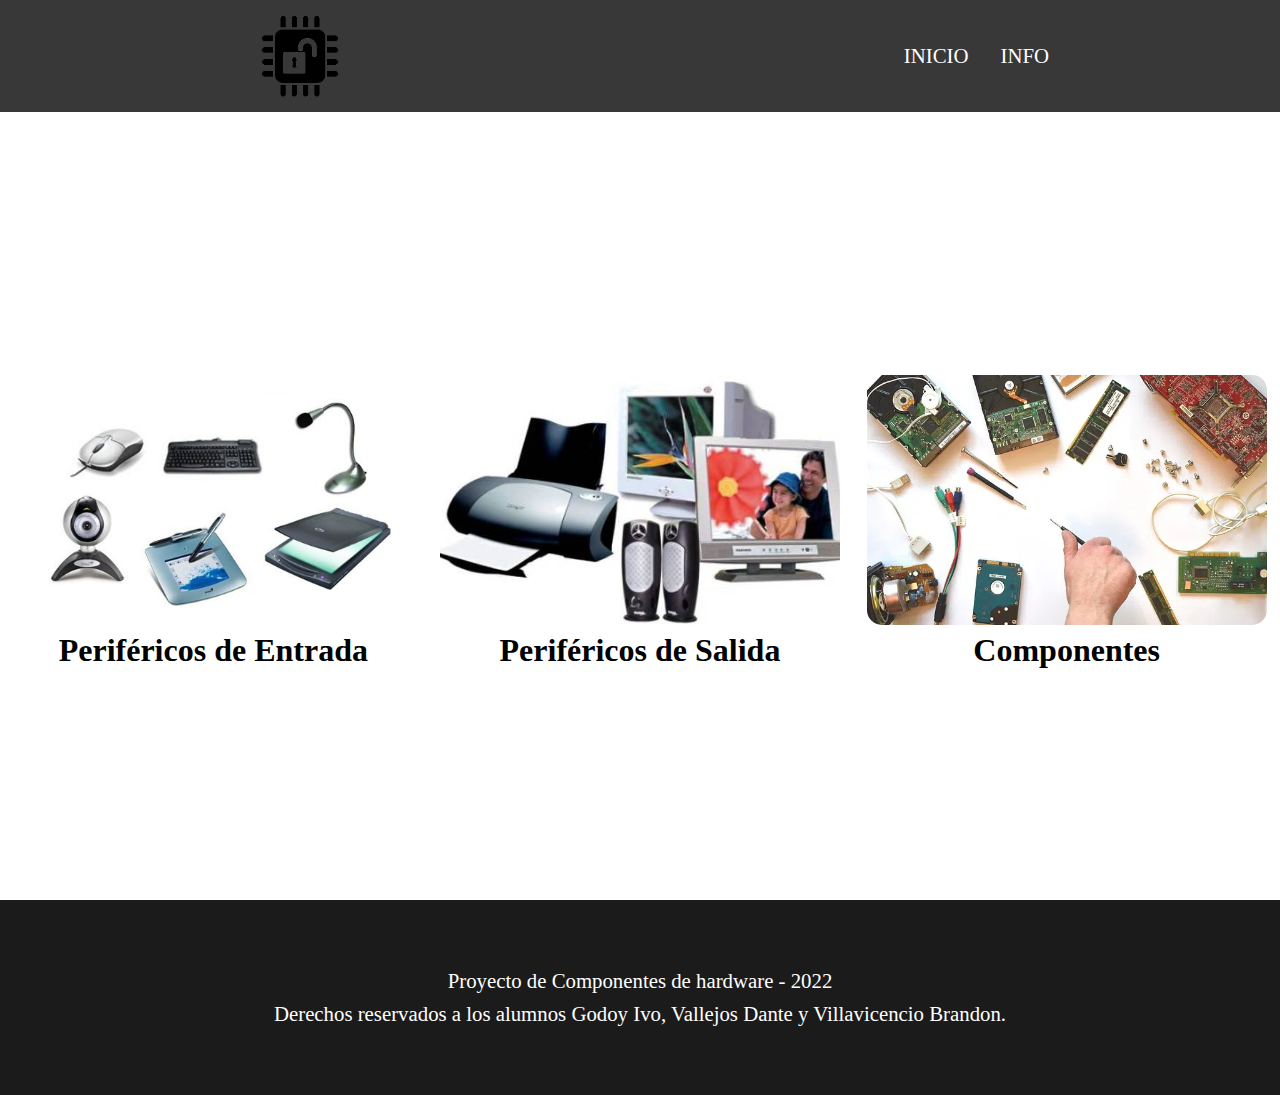
<file: index.html>
<!DOCTYPE html>
<html lang="en">
<head>
    <meta charset="UTF-8">
    <meta http-equiv="X-UA-Compatible" content="IE=edge">
    <meta name="viewport" content="width=device-width, initial-scale=1.0">
    <title>Document</title>
    <link rel="stylesheet" href="Style2.css">
</head>
    <body>
        <div id="container">
            <header class="cabezera">
                <div class="center">
                <div class="contenedor logo-nav">
                     <img src="Imagenes/logo.png" alt="logo" class="logoimg">
                    <span class="menu-icono">Ver Menu</span>
                   
                 
                    <nav class="naveg">
                        <ul class="show">
                            <li><a href="index.html">INICIO</a></li>
                        
                                <ul class="menu-vertical">
                               <li><a href="#">BOTON</a></li>
                               <li><a href="#">BOTON</a></li>
                               
                           </ul> 
           
                           <li><a href="info.html"> INFO </a></li>
                            
                        
           
           
                           </li>
                       </ul>
                       
           
           
             </nav>
             
           </div>
        </div>
           </header>
            <div class="info">
                <div class="card">
                    <a href="Periferioco-Entrada.html">
                    <img src="Imagenes/perifericosEn.jpg" alt="kimetsu">
                    <p> Periféricos de Entrada </p>
                </a> 
                </div>

                <div class="card">
                    <a href="Salida.html">
                    <img src="Imagenes/PerifericosSA.jpg" alt="Mouse-Fondo">
                    <p>Periféricos de Salida</p>
                </a>
                </div>

                <div class="card">
                    <a href="componentes.html">
                    <img src="Imagenes/componentes.jpg" alt="kimetsu">
                    <p>Componentes</p>
                </a>
                </div>

                </div>
            </div>
        </div>
    </div>


    <footer class="footer footer-bottom">
        <div class="contenedor">
            <p class="footertxt"> Proyecto de Componentes de hardware - 2022</p>
            <p> Derechos reservados a los alumnos Godoy Ivo, Vallejos Dante y Villavicencio Brandon.</p>
        </div>
    </footer>

    </body>
</html>
</file>
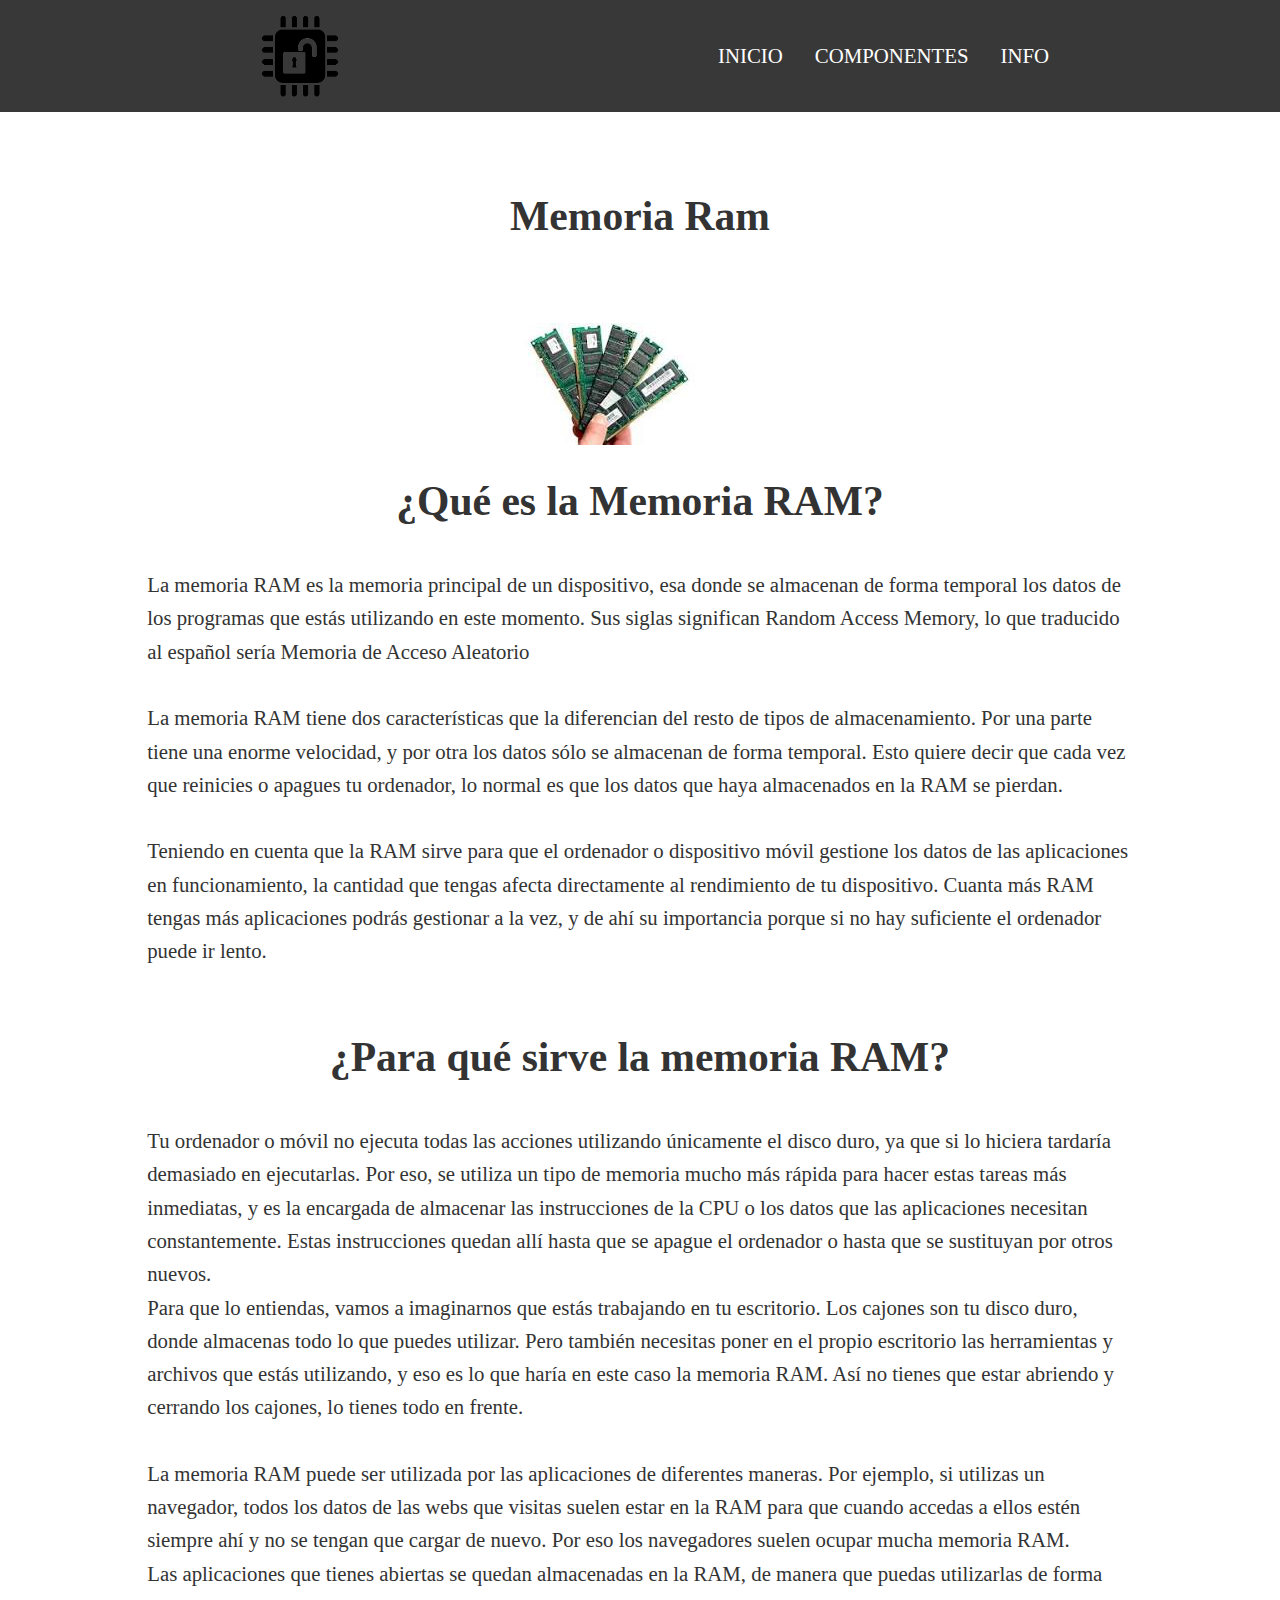
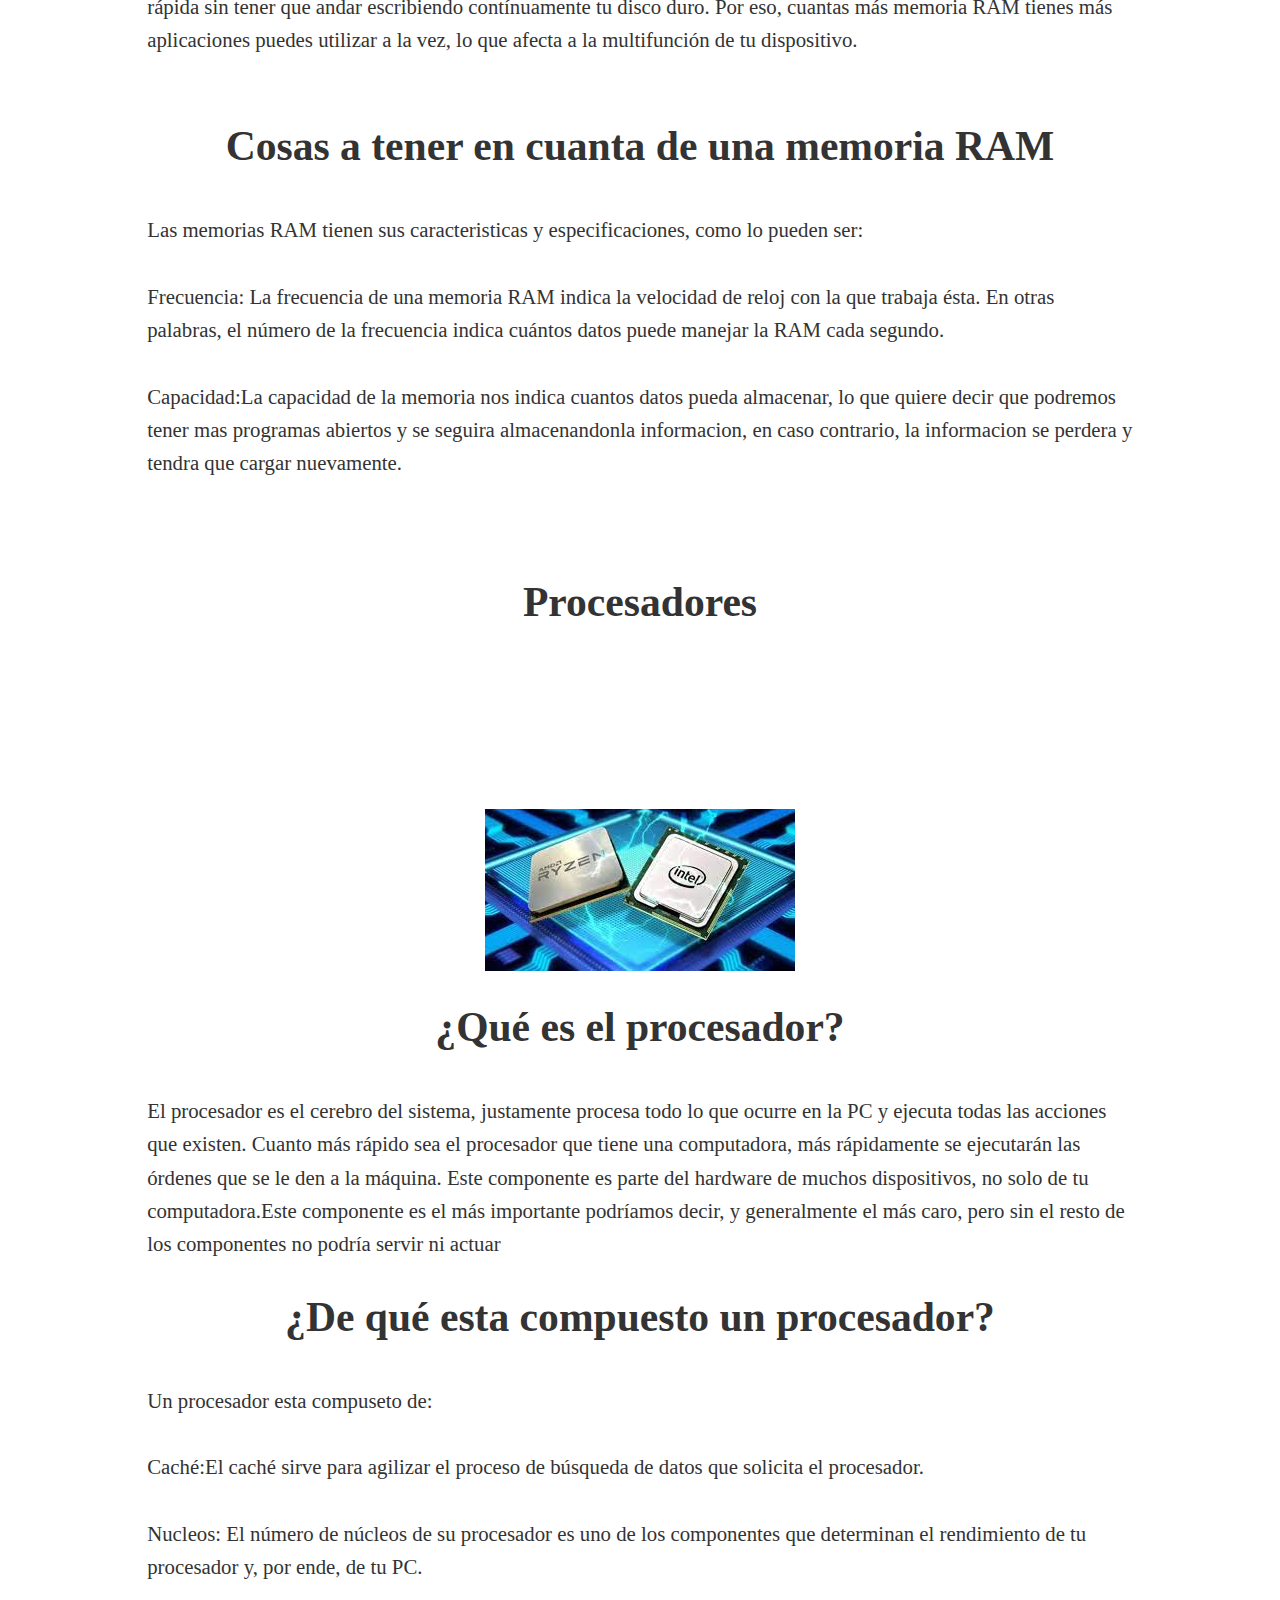
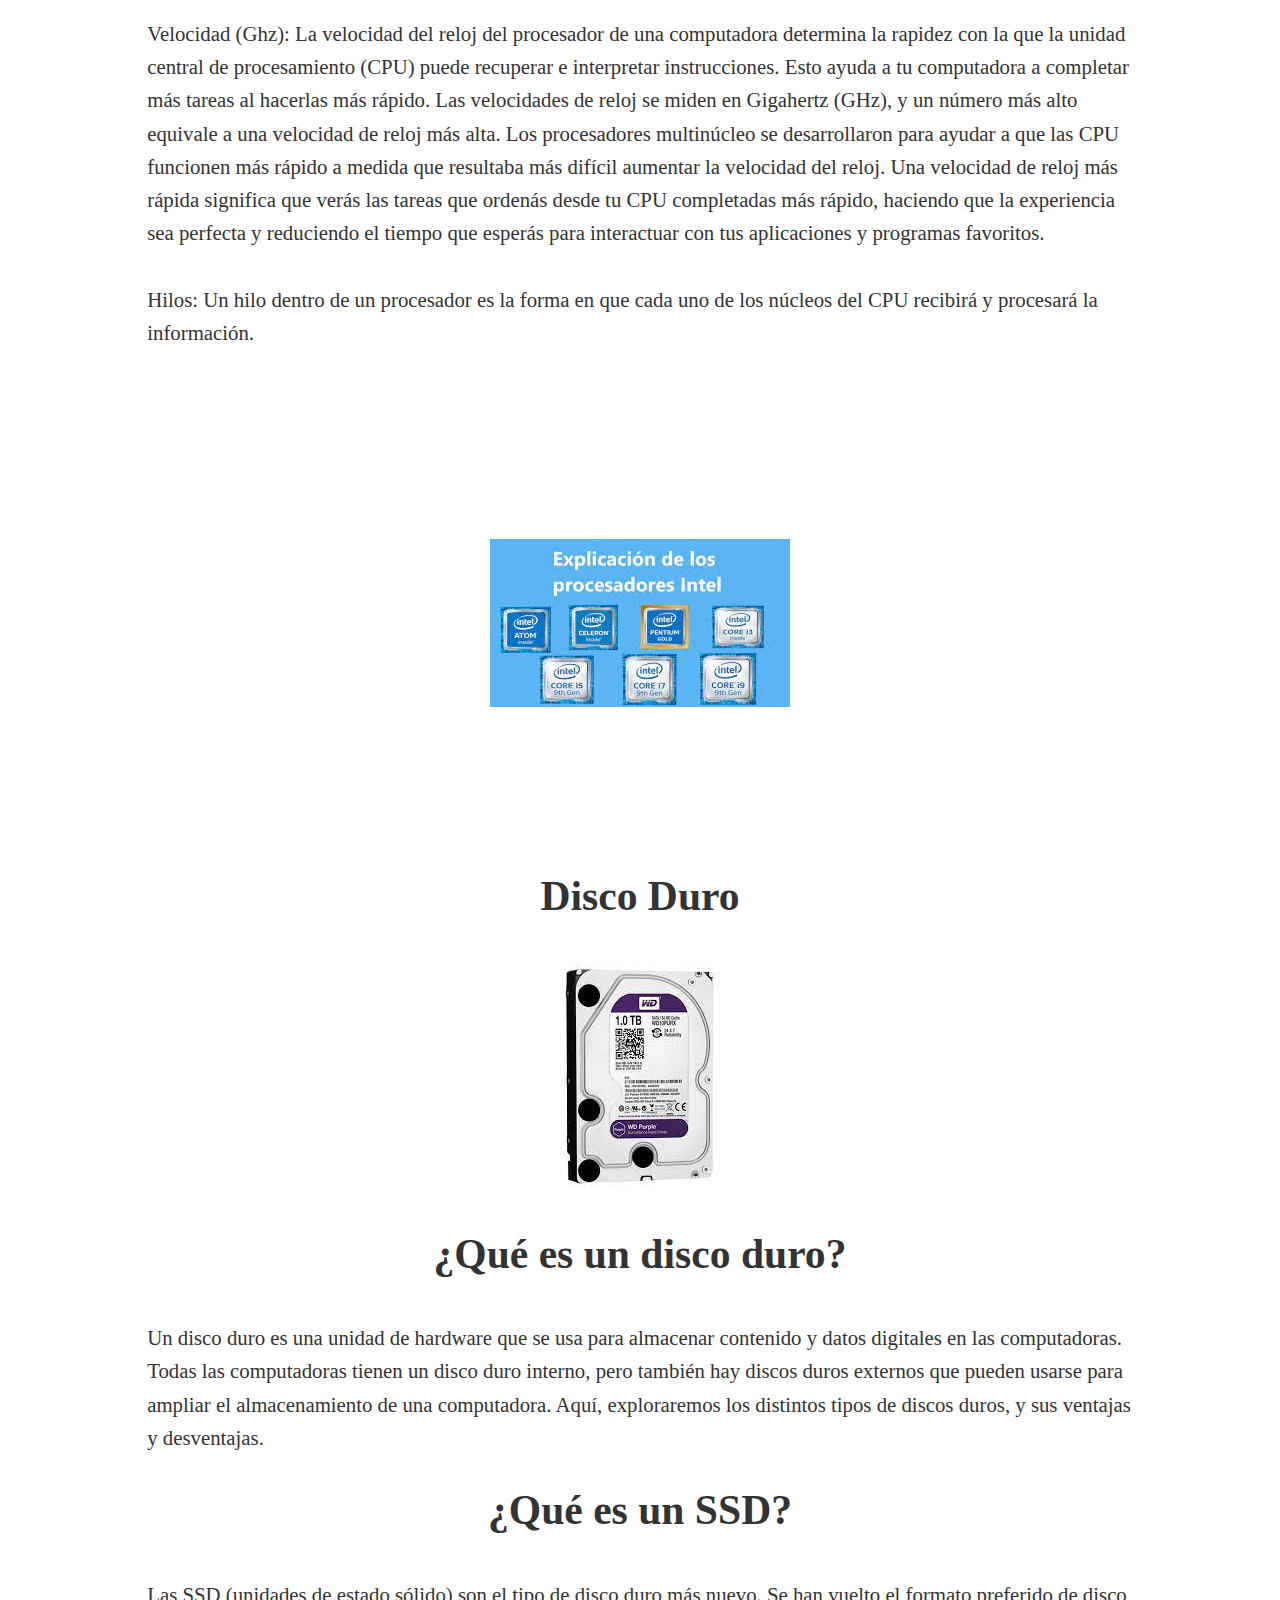
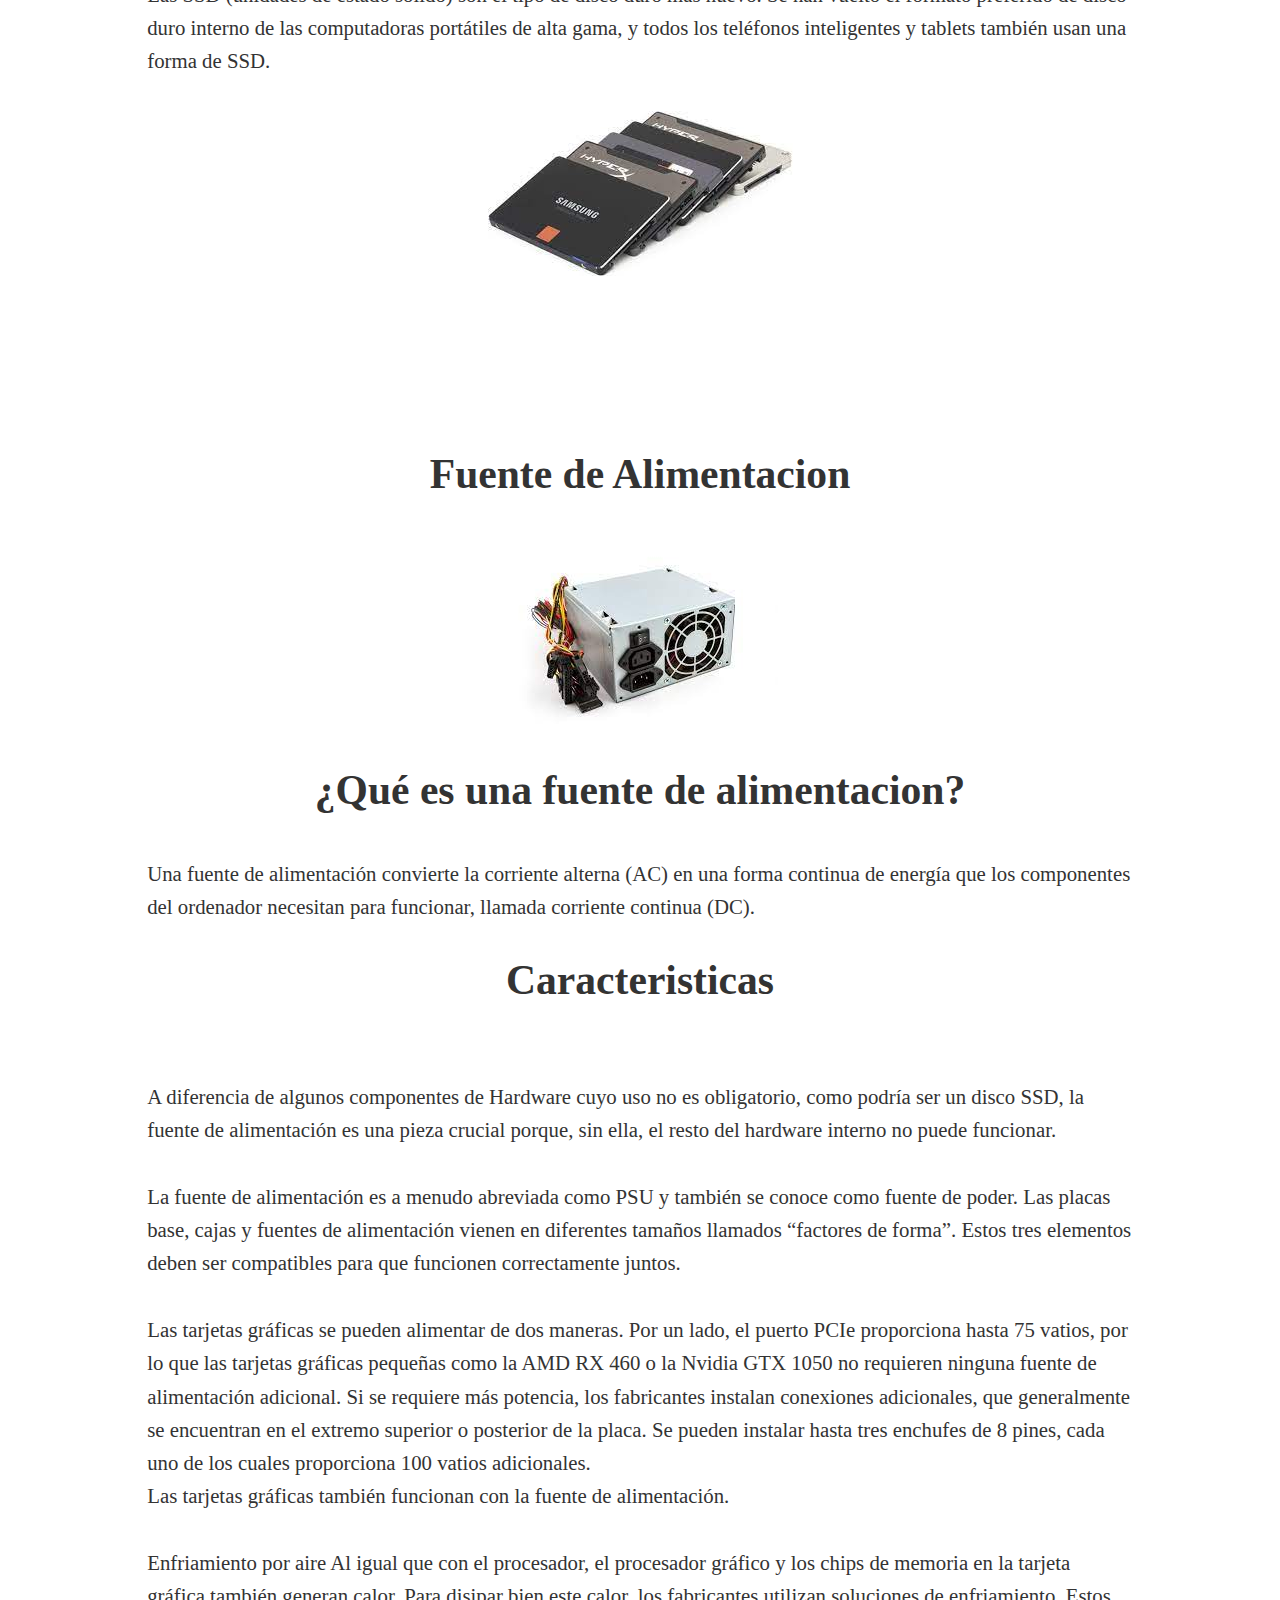
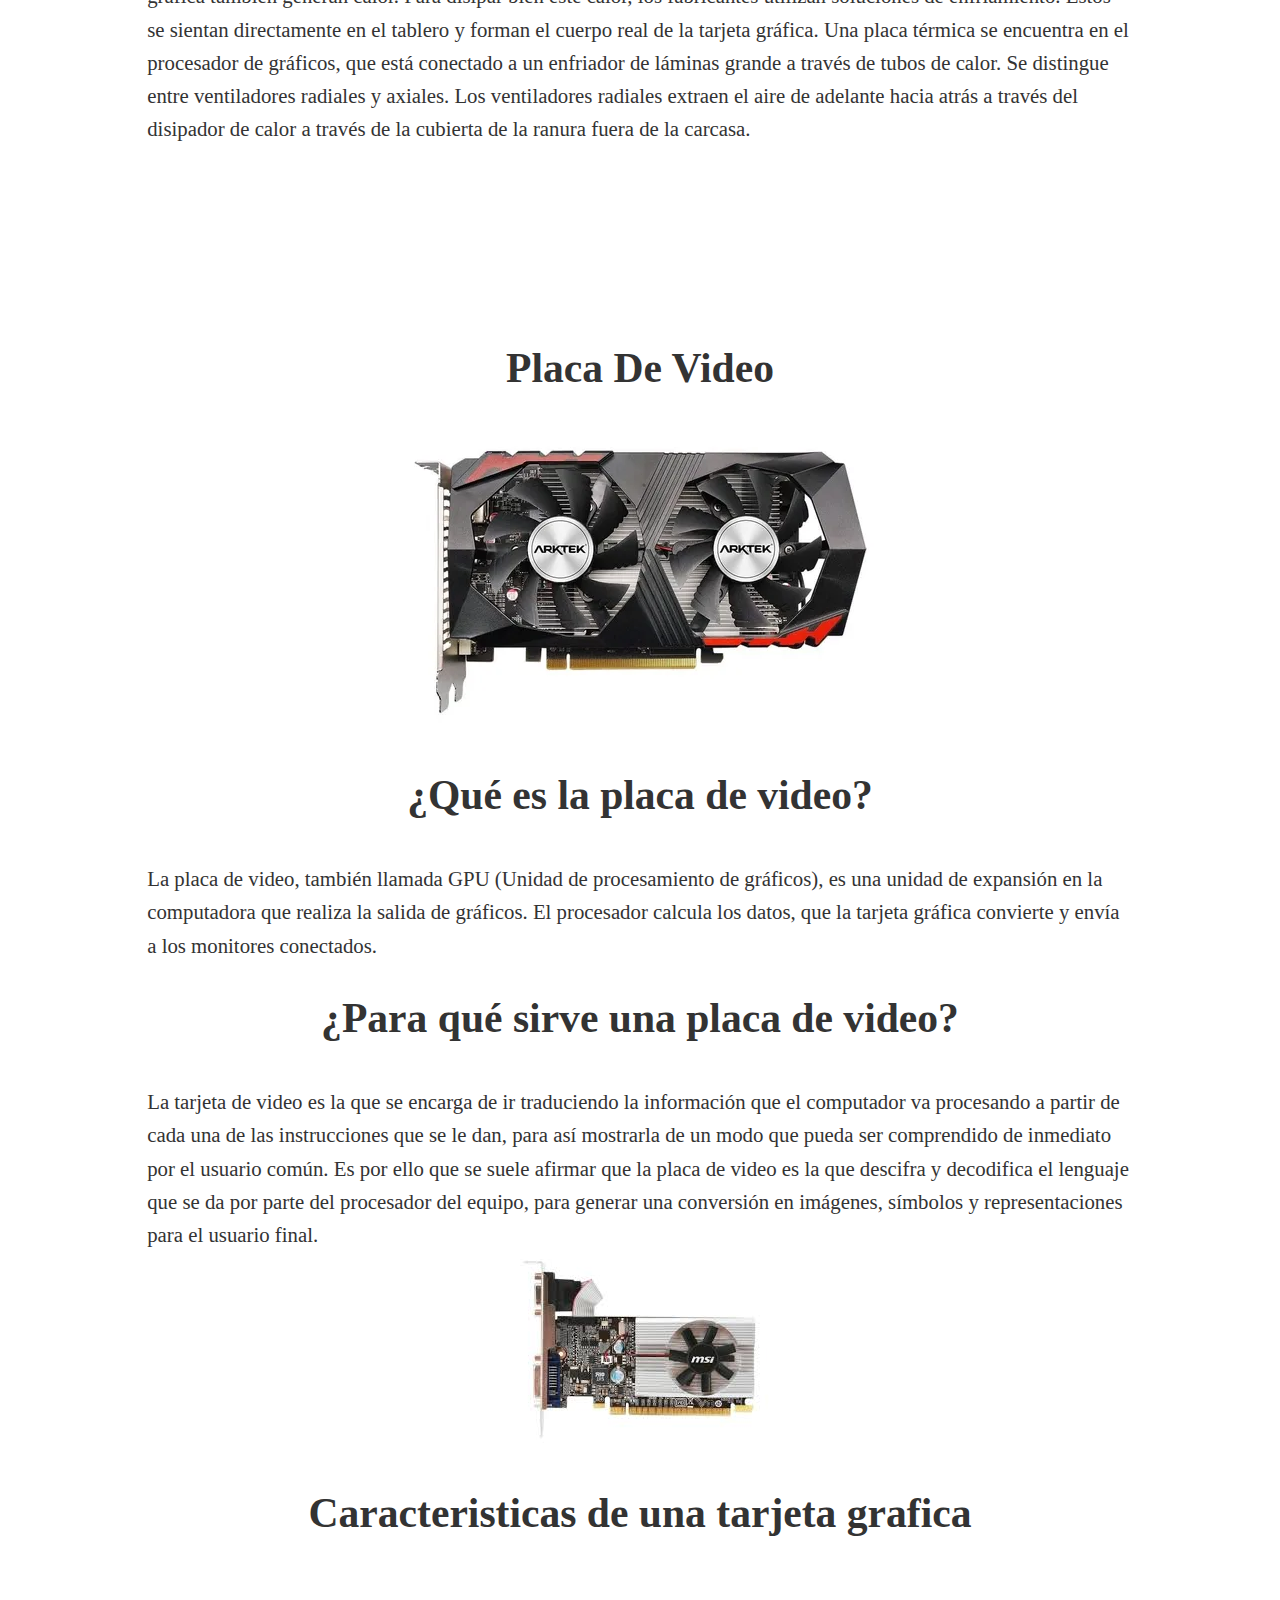
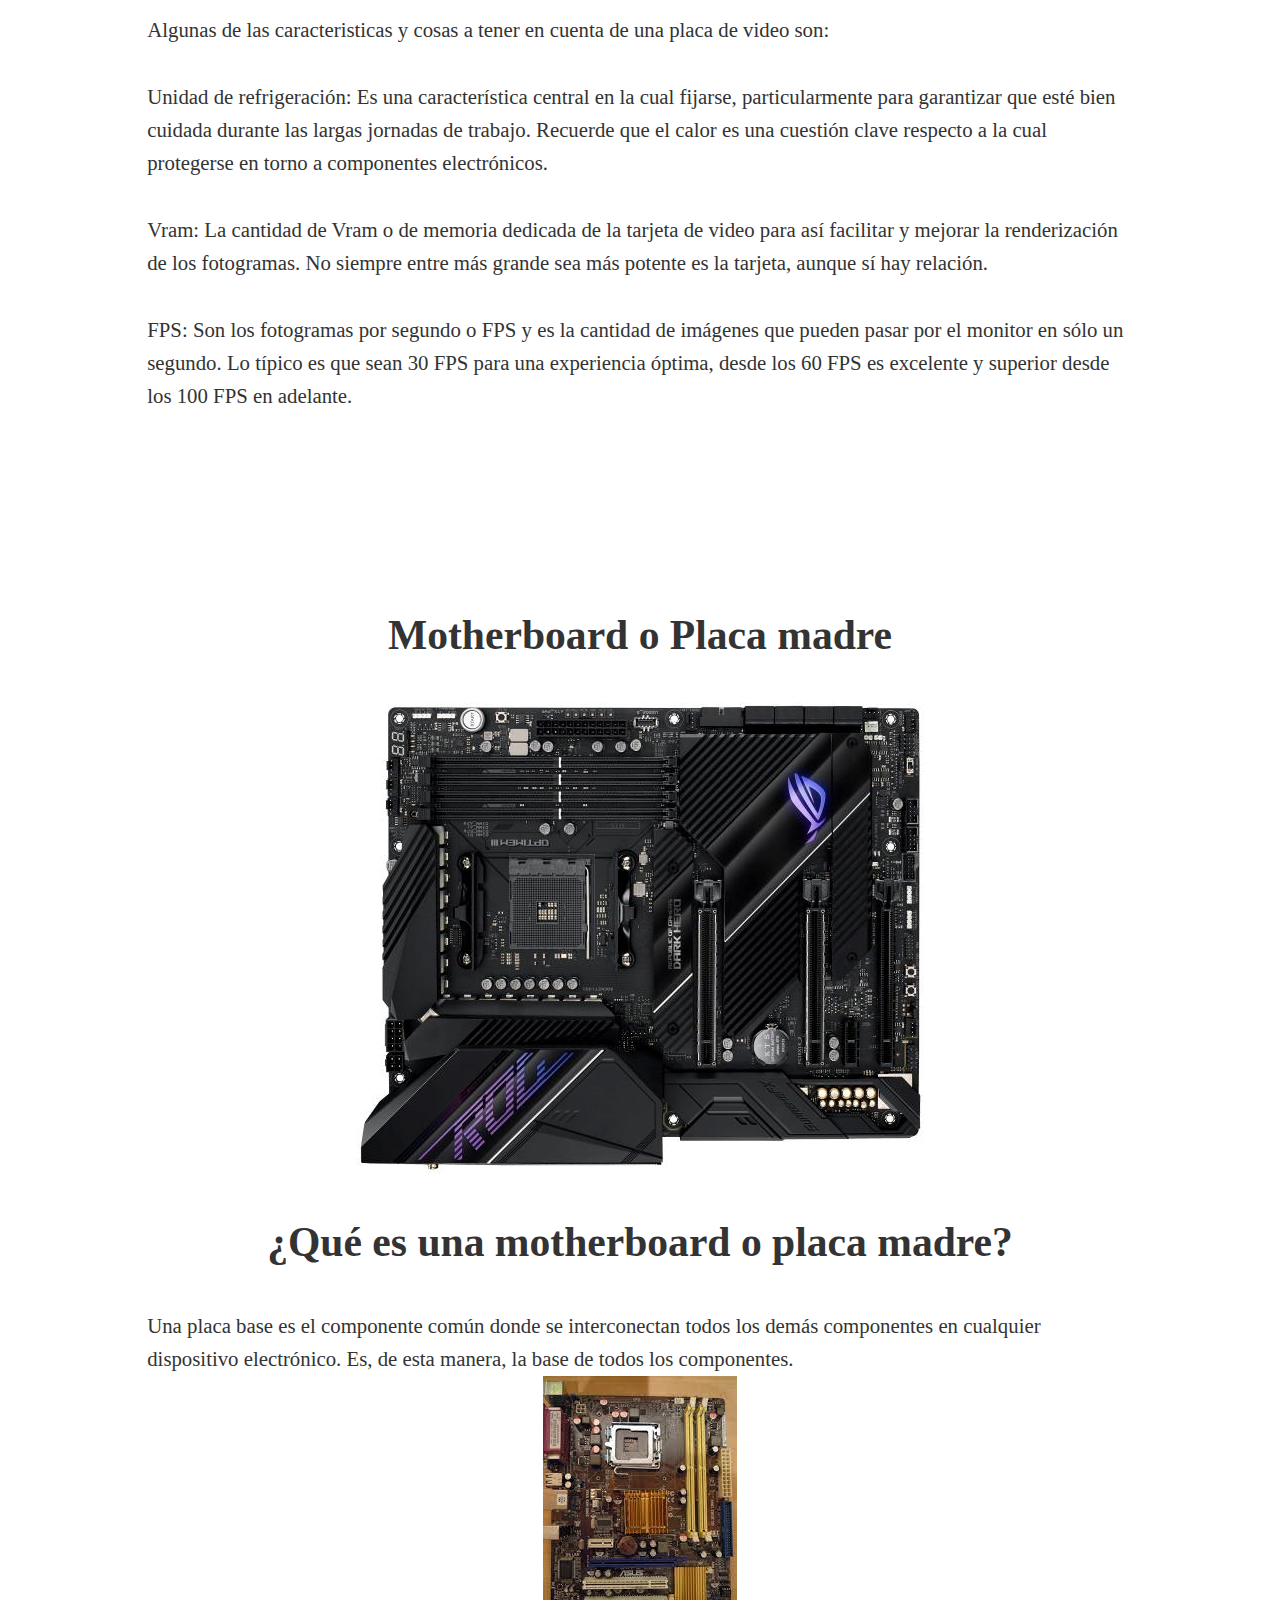
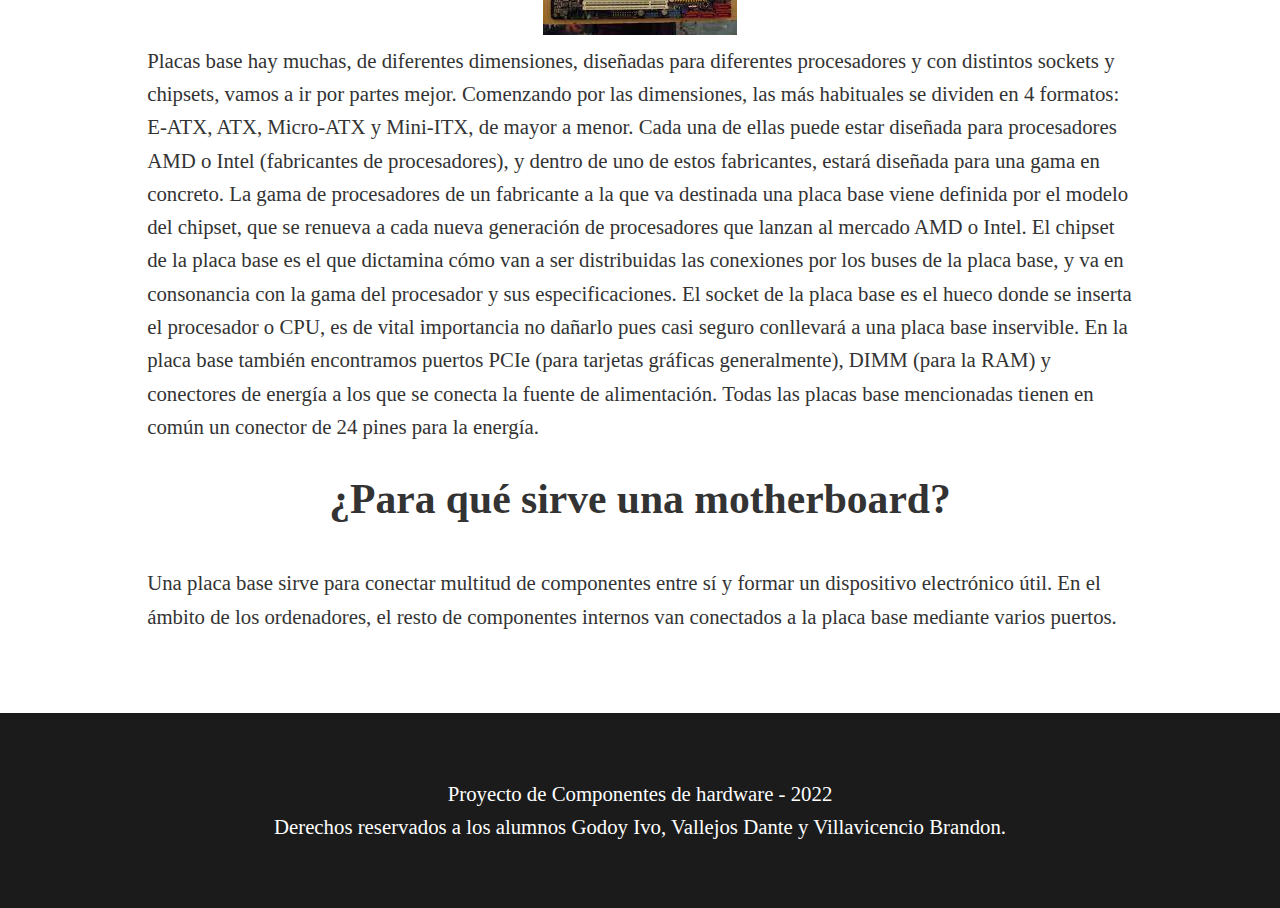
<file: componentes.html>
<!DOCTYPE html>
<html lang="en">
<head>
    <meta charset="UTF-8">
    <meta http-equiv="X-UA-Compatible" content="IE=edge">
    <meta name="viewport" content="width=device-width, initial-scale=1.0">
    <link rel="stylesheet" href="Style2.css">
    <title>Document</title>
</head>
<body>
    
    <header class="cabezera">
        <div class="center">
        <div class="contenedor logo-nav">
             <img src="Imagenes/logo.png" alt="logo" class="logoimg">
            <span class="menu-icono">Ver Menu</span>
           
         
            <nav class="naveg">
                <ul class="show">
                    <li><a href="index.html">INICIO</a></li>
                    <li> <a href="#"> COMPONENTES </a>
                        <ul class="menu-vertical">
                       <li><a href="#Ram">Memoria Ram</a></li>
                       <li><a href="#Procesador">Procesador</a></li>
                       <li><a href="#Disco">Disco Duro/SSD</a></li>
                       <li><a href="#Alimentacion">Fuente de Alimetancion</a></li>
                       <li><a href="#Video">Placa de Video</a></li>
                       <li><a href="#Mother">Placa Madre</a></li>
                       
                   </ul> 
   
                   <li><a href="info.html"> INFO </a></li>
                    
                
   
   
                   </li>
               </ul>
               
   
   
     </nav>
     
   </div>
    </div>
   </header>


   <h1 id="title-top" id="Ram"> Memoria Ram</h1>
    <ul>
        <li><div class="imageC">
            <img src="Imagenes/ram.jpg" alt="Memoria RAM">
            </div>

                 <h1>¿Qué es la Memoria RAM?</h1>
                    <div class="inforam" >
                         <p>La memoria RAM es la memoria principal de un dispositivo, esa donde se almacenan de forma temporal los datos de los
                          programas que estás utilizando en este momento. Sus siglas significan Random Access Memory, lo que traducido al español
                          sería Memoria de Acceso Aleatorio</p>
                          <br>
                       <p>La memoria RAM tiene dos características que la diferencian del resto de tipos de almacenamiento. Por una parte tiene
                          una enorme velocidad, y por otra los datos sólo se almacenan de forma temporal. Esto quiere decir que cada vez que reinicies o apagues tu ordenador, lo normal es que los datos que haya almacenados en
                        la RAM se pierdan.</p>
                        <br>
                        <p>Teniendo en cuenta que la RAM sirve para que el ordenador o dispositivo móvil gestione los datos de las aplicaciones en
                        funcionamiento, la cantidad que tengas afecta directamente al rendimiento de tu dispositivo. Cuanta más RAM tengas más
                        aplicaciones podrás gestionar a la vez, y de ahí su importancia porque si no hay suficiente el ordenador puede ir lento.</p>
                    <br>
                    </div>
                <h1>¿Para qué sirve la memoria RAM?</h1>
                <div class="inforam">
                    <p>Tu ordenador o móvil no ejecuta todas las acciones utilizando únicamente el disco duro, ya que si lo hiciera tardaría
                    demasiado en ejecutarlas. Por eso, se utiliza un tipo de memoria mucho más rápida para hacer estas tareas más
                    inmediatas, y es la encargada de almacenar las instrucciones de la CPU o los datos que las aplicaciones necesitan
                    constantemente. Estas instrucciones quedan allí hasta que se apague el ordenador o hasta que se sustituyan por otros
                    nuevos.
                 <br>   
                    Para que lo entiendas, vamos a imaginarnos que estás trabajando en tu escritorio. Los cajones son tu disco duro, donde
                    almacenas todo lo que puedes utilizar. Pero también necesitas poner en el propio escritorio las herramientas y archivos
                    que estás utilizando, y eso es lo que haría en este caso la memoria RAM. Así no tienes que estar abriendo y cerrando los
                    cajones, lo tienes todo en frente.</p>
                <br>
                    <p>La memoria RAM puede ser utilizada por las aplicaciones de diferentes maneras. Por ejemplo, si utilizas un navegador,
                    todos los datos de las webs que visitas suelen estar en la RAM para que cuando accedas a ellos estén siempre ahí y no se
                    tengan que cargar de nuevo. Por eso los navegadores suelen ocupar mucha memoria RAM.
                <br>
                    Las aplicaciones que tienes abiertas se quedan almacenadas en la RAM, de manera que puedas utilizarlas de forma rápida
                    sin tener que andar escribiendo contínuamente tu disco duro. Por eso, cuantas más memoria RAM tienes más aplicaciones
                    puedes utilizar a la vez, lo que afecta a la multifunción de tu dispositivo.</p>
                <br>
                </div>
                <h1>Cosas a tener en cuanta de una memoria RAM</h1>
                <div class="inforam">

                        <p>Las memorias RAM tienen sus caracteristicas y especificaciones, como lo pueden ser:</p>
                    <br>
                        <p>Frecuencia: La frecuencia de una memoria RAM indica la velocidad de reloj con la que trabaja ésta. En otras palabras, el número de la frecuencia indica cuántos datos puede manejar la RAM cada segundo. </p>
                    <br>
                        <p>Capacidad:La capacidad de la memoria nos indica cuantos datos pueda almacenar, lo que quiere decir que podremos tener mas programas abiertos y se seguira almacenandonla informacion, en caso contrario, la informacion se perdera y tendra que cargar nuevamente.</p>
                </div>
            </li>
        <li></li>
        <li></li>
    </ul>


    <h1 id="Procesadores"> Procesadores </h1>
    <div class="imageC">
        <img src="Imagenes/procesadores.jpg" alt="Procesadores">
    </div>
    <h1>¿Qué es el procesador?</h1>
    <div class="inforam">
        <p>El procesador es el cerebro del sistema, justamente procesa todo lo que ocurre en la PC y ejecuta todas las acciones que
        existen. Cuanto más rápido sea el procesador que tiene una computadora, más rápidamente se ejecutarán las órdenes que se
        le den a la máquina. Este componente es parte del hardware de muchos dispositivos, no solo de tu computadora.Este componente es el más importante podríamos decir, y generalmente el más caro, pero sin el resto de los componentes
        no podría servir ni actuar</p>
    </div>
    <h1>¿De qué esta compuesto un procesador?</h1>
    <div class="inforam">
        <p>Un procesador esta compuseto de: </p>
        <br>    
        <p>Caché:El caché sirve para agilizar el proceso de búsqueda de datos que solicita el procesador.</p>
        <br>
            <p>Nucleos: El número de núcleos de su procesador es uno de los componentes que determinan el rendimiento de tu procesador y, por ende, de
            tu PC.</p>
        <br> 
            <p>Velocidad (Ghz): La velocidad del reloj del procesador de una computadora determina la rapidez con la que la unidad central de
            procesamiento (CPU) puede recuperar e interpretar instrucciones. Esto ayuda a tu computadora a completar más tareas al
            hacerlas más rápido.
            Las velocidades de reloj se miden en Gigahertz (GHz), y un número más alto equivale a una velocidad de reloj más alta.
            Los procesadores multinúcleo se desarrollaron para ayudar a que las CPU funcionen más rápido a medida que resultaba más
            difícil aumentar la velocidad del reloj.
            Una velocidad de reloj más rápida significa que verás las tareas que ordenás desde tu CPU completadas más rápido,
            haciendo que la experiencia sea perfecta y reduciendo el tiempo que esperás para interactuar con tus aplicaciones y
            programas favoritos.</p>
        <br>
            <p>Hilos: Un hilo dentro de un procesador es la forma en que cada uno de los núcleos del CPU recibirá y procesará la información.</p>
        </p>
    </div>
    <div class="imageC">
        <img src="Imagenes/procesadores-intel.jpg" alt="Procesadores intel">
    </div> 
    <br>
    <br>
    <br>
    <br>
    <h1 id="Disco">Disco Duro</h1> 
    <p style="text-align:center;"><img src="Imagenes/hd.jpg"></p>
    <h1>¿Qué es un disco duro?</h1>
    <div class="inforam" >
        <p>Un disco duro es una unidad de hardware que se usa para almacenar contenido y datos digitales en las computadoras. Todas
        las computadoras tienen un disco duro interno, pero también hay discos duros externos que pueden usarse para ampliar el
        almacenamiento de una computadora. Aquí, exploraremos los distintos tipos de discos duros, y sus ventajas y desventajas.</p>
    </div>

    <h1>¿Qué es un SSD?</h1>
    <div class="inforam">
        <p>Las SSD (unidades de estado sólido) son el tipo de disco duro más nuevo. Se han vuelto el formato preferido de disco
        duro interno de las computadoras portátiles de alta gama, y todos los teléfonos inteligentes y tablets también usan una
        forma de SSD.</p>
    <br>
    </div> 
    <p style="text-align:center;"><img src="Imagenes/sdd.jpg"></p>

    <br>
    <br>
    <br>
    <br>

    <h1 id="Alimentacion">Fuente de Alimentacion</h1>
    <div class="inforam">
        <p style="text-align:center;"><img src="Imagenes/alimentacion.jpg"></p>
        <h1>¿Qué es una fuente de alimentacion?</h1>
        <p>Una fuente de alimentación convierte la corriente alterna (AC) en una forma continua de energía que los componentes del ordenador necesitan para funcionar, llamada corriente continua (DC).</p>
      
      <h1>Caracteristicas</h1>
      <br>
      
            <p>A diferencia de algunos componentes de Hardware cuyo uso no es obligatorio, como podría ser un disco SSD, la fuente de alimentación es una pieza crucial porque, sin ella, el resto del hardware interno no puede funcionar.
            </p>
<br>
            <p> La fuente de alimentación es a menudo abreviada como PSU y también se conoce como fuente de poder. Las placas base, cajas y fuentes de alimentación vienen en diferentes tamaños llamados “factores de forma”. Estos tres elementos deben ser compatibles para que funcionen correctamente juntos.</p>
         <br>
            <p>Las tarjetas gráficas se pueden alimentar de dos maneras. Por un lado, el puerto PCIe proporciona hasta 75 vatios, por lo que las tarjetas gráficas pequeñas como la AMD RX 460 o la Nvidia GTX 1050 no requieren ninguna fuente de alimentación adicional. Si se requiere más potencia, los fabricantes instalan conexiones adicionales, que generalmente se encuentran en el extremo superior o posterior de la placa. Se pueden instalar hasta tres enchufes de 8 pines, cada uno de los cuales proporciona 100 vatios adicionales. 
            <p>Las tarjetas gráficas también funcionan con la fuente de alimentación. </p> 
<br>
            <p>    
                Enfriamiento por aire
                Al igual que con el procesador, el procesador gráfico y los chips de memoria en la tarjeta gráfica también generan calor. Para disipar bien este calor, los fabricantes utilizan soluciones de enfriamiento. Estos se sientan directamente en el tablero y forman el cuerpo real de la tarjeta gráfica. Una placa térmica se encuentra en el procesador de gráficos, que está conectado a un enfriador de láminas grande a través de tubos de calor. Se distingue entre ventiladores radiales y axiales. Los ventiladores radiales extraen el aire de adelante hacia atrás a través del disipador de calor a través de la cubierta de la ranura fuera de la carcasa.</p>
            </p>
<br>
        
    </div>
    
    <br>
    <br>
    <br>
    <br>


    <h1 id="Video"> Placa De Video</h1>
    <p style="text-align:center;"><img src="Imagenes/placa.de.video.1.webp"></p>
    <h1>¿Qué es la placa de video?</h1>
    <div class="inforam">
        <p>La placa de video, también llamada GPU (Unidad de procesamiento de gráficos), es una unidad de expansión en la
        computadora que realiza la salida de gráficos. El procesador calcula los datos, que la tarjeta gráfica convierte y envía
        a los monitores conectados.</p>
    </div>
    <h1>¿Para qué sirve una placa de video?</h1>
    <div class="inforam">
    <p>La tarjeta de video es la que se encarga de ir traduciendo la información que el computador va procesando a partir de
    cada una de las instrucciones que se le dan, para así mostrarla de un modo que pueda ser comprendido de inmediato por el
    usuario común. Es por ello que se suele afirmar que la placa de video es la que descifra y decodifica el lenguaje que se
    da por parte del procesador del equipo, para generar una conversión en imágenes, símbolos y representaciones para el
    usuario final.</p>
    </div>
    <p style="text-align:center;"><img src="Imagenes/placadevid.jpg"></p>
    <h1>Caracteristicas de una tarjeta grafica</h1>
    <div class="inforam">
        <br>
        <p>Algunas de las caracteristicas y cosas a tener en cuenta de una placa de video son:</p>
        <br>
        <p>Unidad de refrigeración: Es una característica central en la cual fijarse, particularmente para garantizar que esté
            bien cuidada durante las largas jornadas de trabajo. Recuerde que el calor es una cuestión clave respecto a la cual
            protegerse en torno a componentes electrónicos.</p>
        <br>    
        <p>Vram: La cantidad de Vram o de memoria dedicada de la tarjeta de video para así facilitar y mejorar la renderización de
            los fotogramas. No siempre entre más grande sea más potente es la tarjeta, aunque sí hay relación.</p>
        <br>
        <p>FPS: Son los fotogramas por segundo o FPS y es la cantidad de imágenes que pueden pasar por el monitor en sólo un
            segundo. Lo típico es que sean 30 FPS para una experiencia óptima, desde los 60 FPS es excelente y superior desde los
            100 FPS en adelante.</p>
        <br>
    </div>
    
    <br>
    <br>
    <br>
    <br>

    <h1 id="Motherboard">Motherboard o Placa madre</h1>
    <p style="text-align:center;"><img src="Imagenes/placa.madre.1.jpg"></p>
    <h1>¿Qué es una motherboard o placa madre?</h1>
    <div class="inforam" id="Mother">
        <p>Una placa base es el componente común donde se interconectan todos los demás componentes en cualquier dispositivo
        electrónico. Es, de esta manera, la base de todos los componentes.</p>
    </div>
    <p style="text-align:center;"><img src="Imagenes/mother.jpg"></p>
    <div class="inforam"><p>Placas base hay muchas, de diferentes dimensiones, diseñadas para diferentes procesadores y con distintos sockets y
    chipsets, vamos a ir por partes mejor. Comenzando por las dimensiones, las más habituales se dividen en 4 formatos:
    E-ATX, ATX, Micro-ATX y Mini-ITX, de mayor a menor. Cada una de ellas puede estar diseñada para procesadores AMD o Intel
    (fabricantes de procesadores), y dentro de uno de estos fabricantes, estará diseñada para una gama en concreto. La gama
    de procesadores de un fabricante a la que va destinada una placa base viene definida por el modelo del chipset, que se
    renueva a cada nueva generación de procesadores que lanzan al mercado AMD o Intel. El chipset de la placa base es el que
    dictamina cómo van a ser distribuidas las conexiones por los buses de la placa base, y va en consonancia con la gama del
    procesador y sus especificaciones.
    
    El socket de la placa base es el hueco donde se inserta el procesador o CPU, es de vital importancia no dañarlo pues
    casi seguro conllevará a una placa base inservible. En la placa base también encontramos puertos PCIe (para tarjetas
    gráficas generalmente), DIMM (para la RAM) y conectores de energía a los que se conecta la fuente de alimentación. Todas
    las placas base mencionadas tienen en común un conector de 24 pines para la energía.</p></div>
    <h1>¿Para qué sirve una motherboard?</h1>
    <div class="inforam"><p class="last-p">Una placa base sirve para conectar multitud de componentes entre sí y formar un dispositivo electrónico útil. En el ámbito de los ordenadores, el resto de componentes internos van conectados a la placa base mediante varios puertos.</p></div>





    <footer class="footer">
        <div class="contenedor">
            <p class="footertxt"> Proyecto de Componentes de hardware - 2022 </p>
            <p> Derechos reservados a los alumnos Godoy Ivo, Vallejos Dante y Villavicencio Brandon.</p>
        </div>
    </footer>




</body>
</html>
</file>
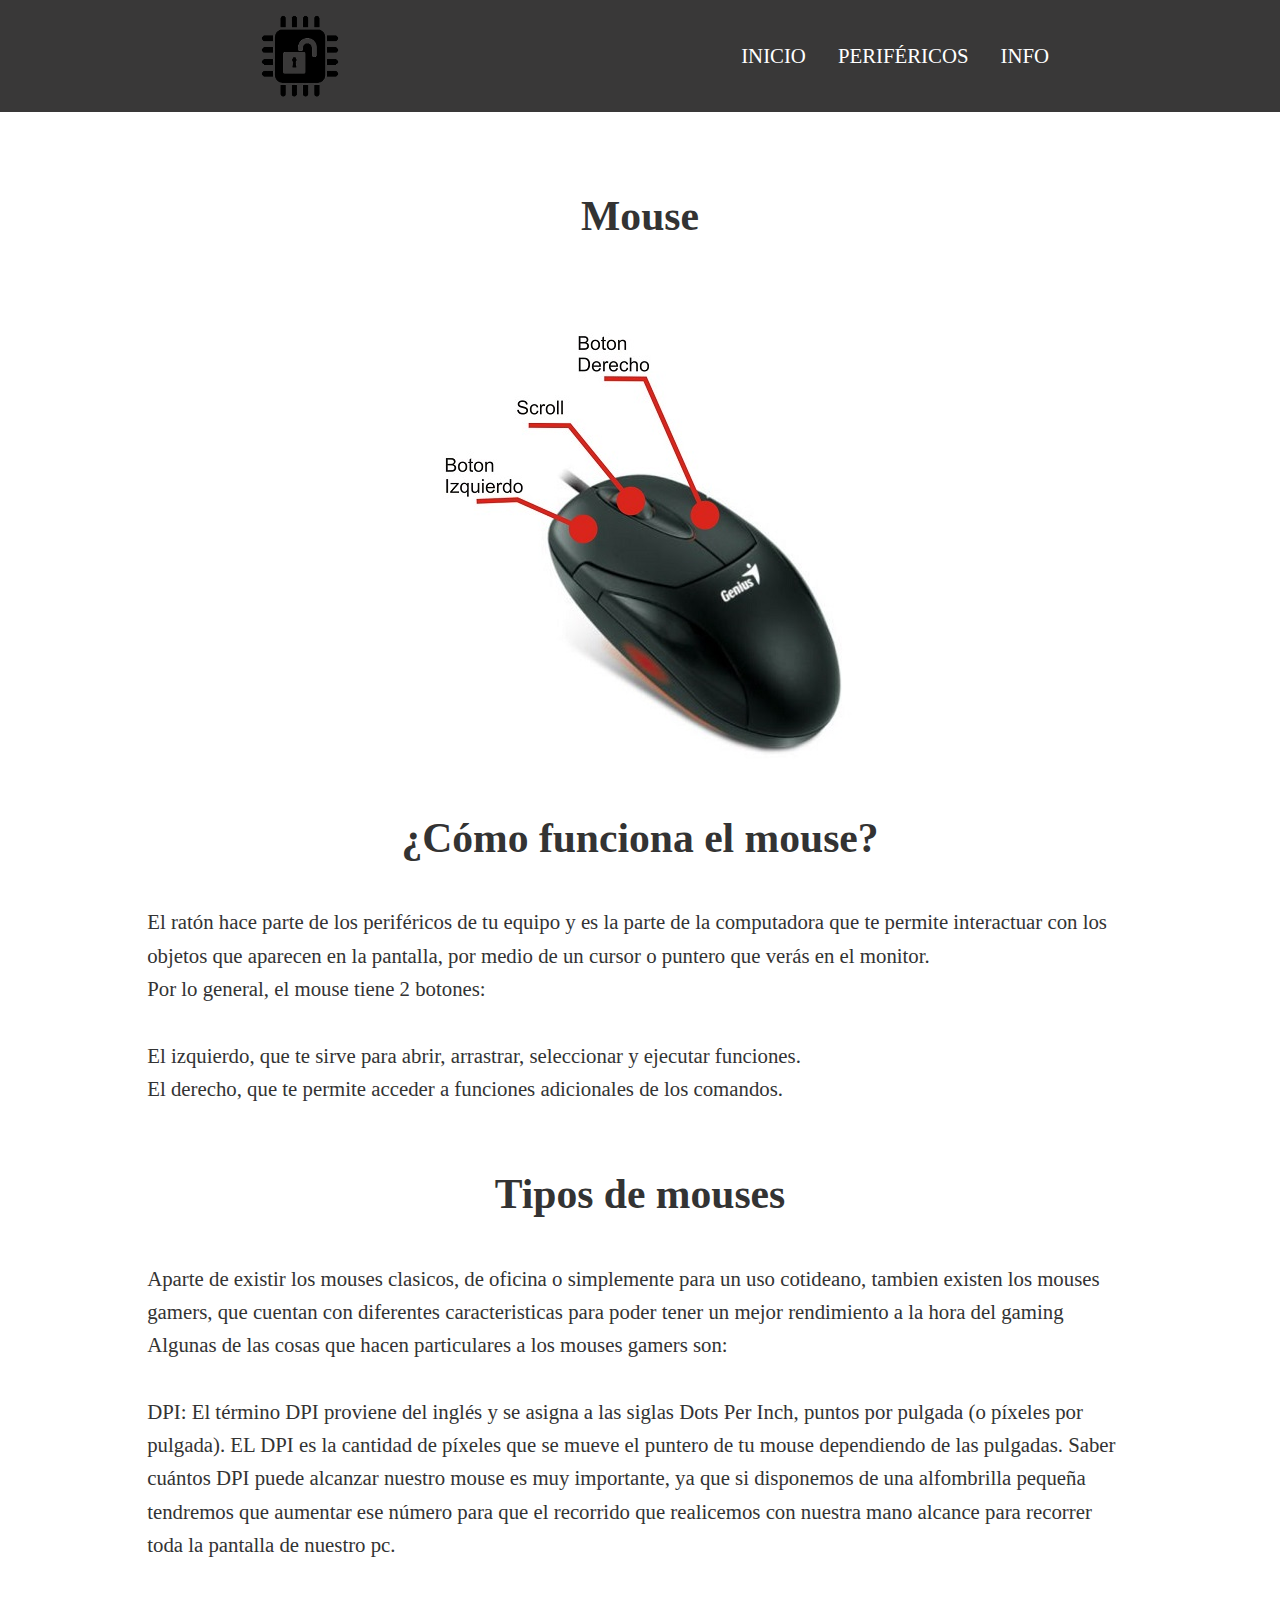
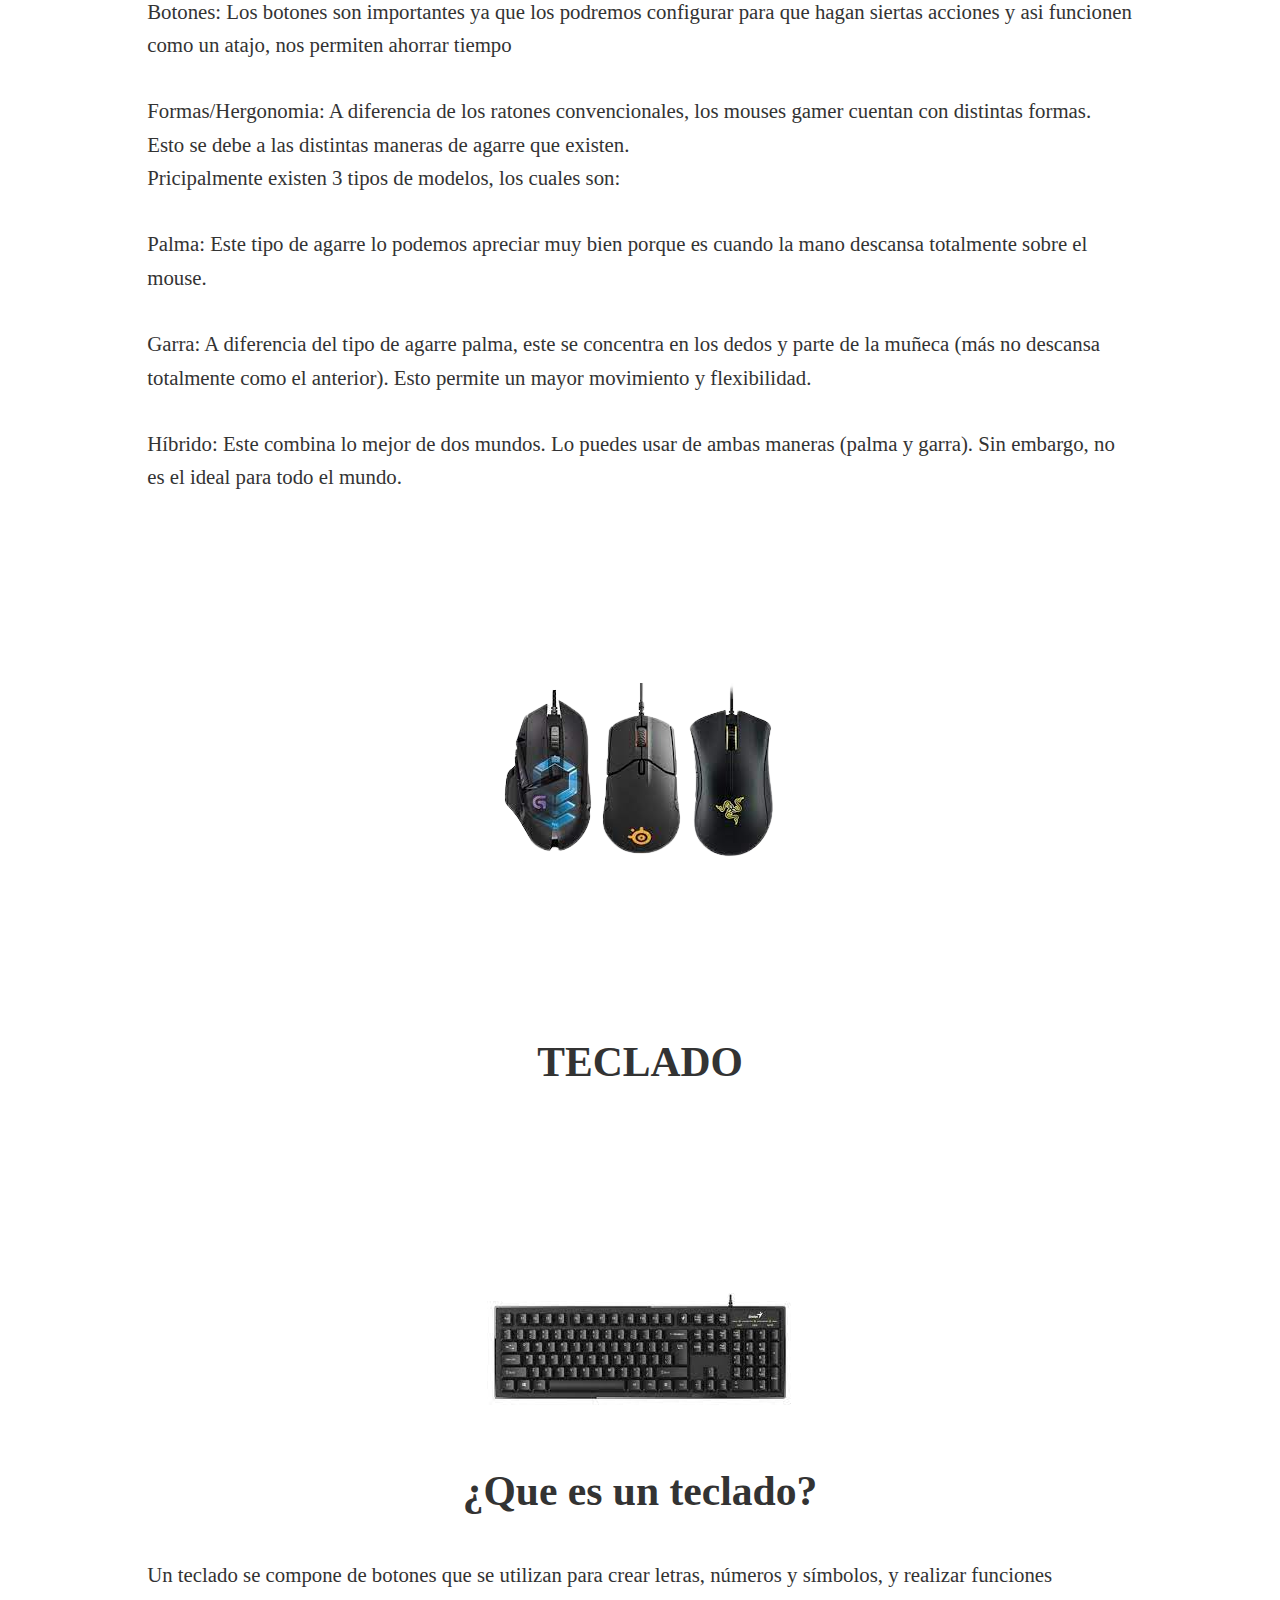
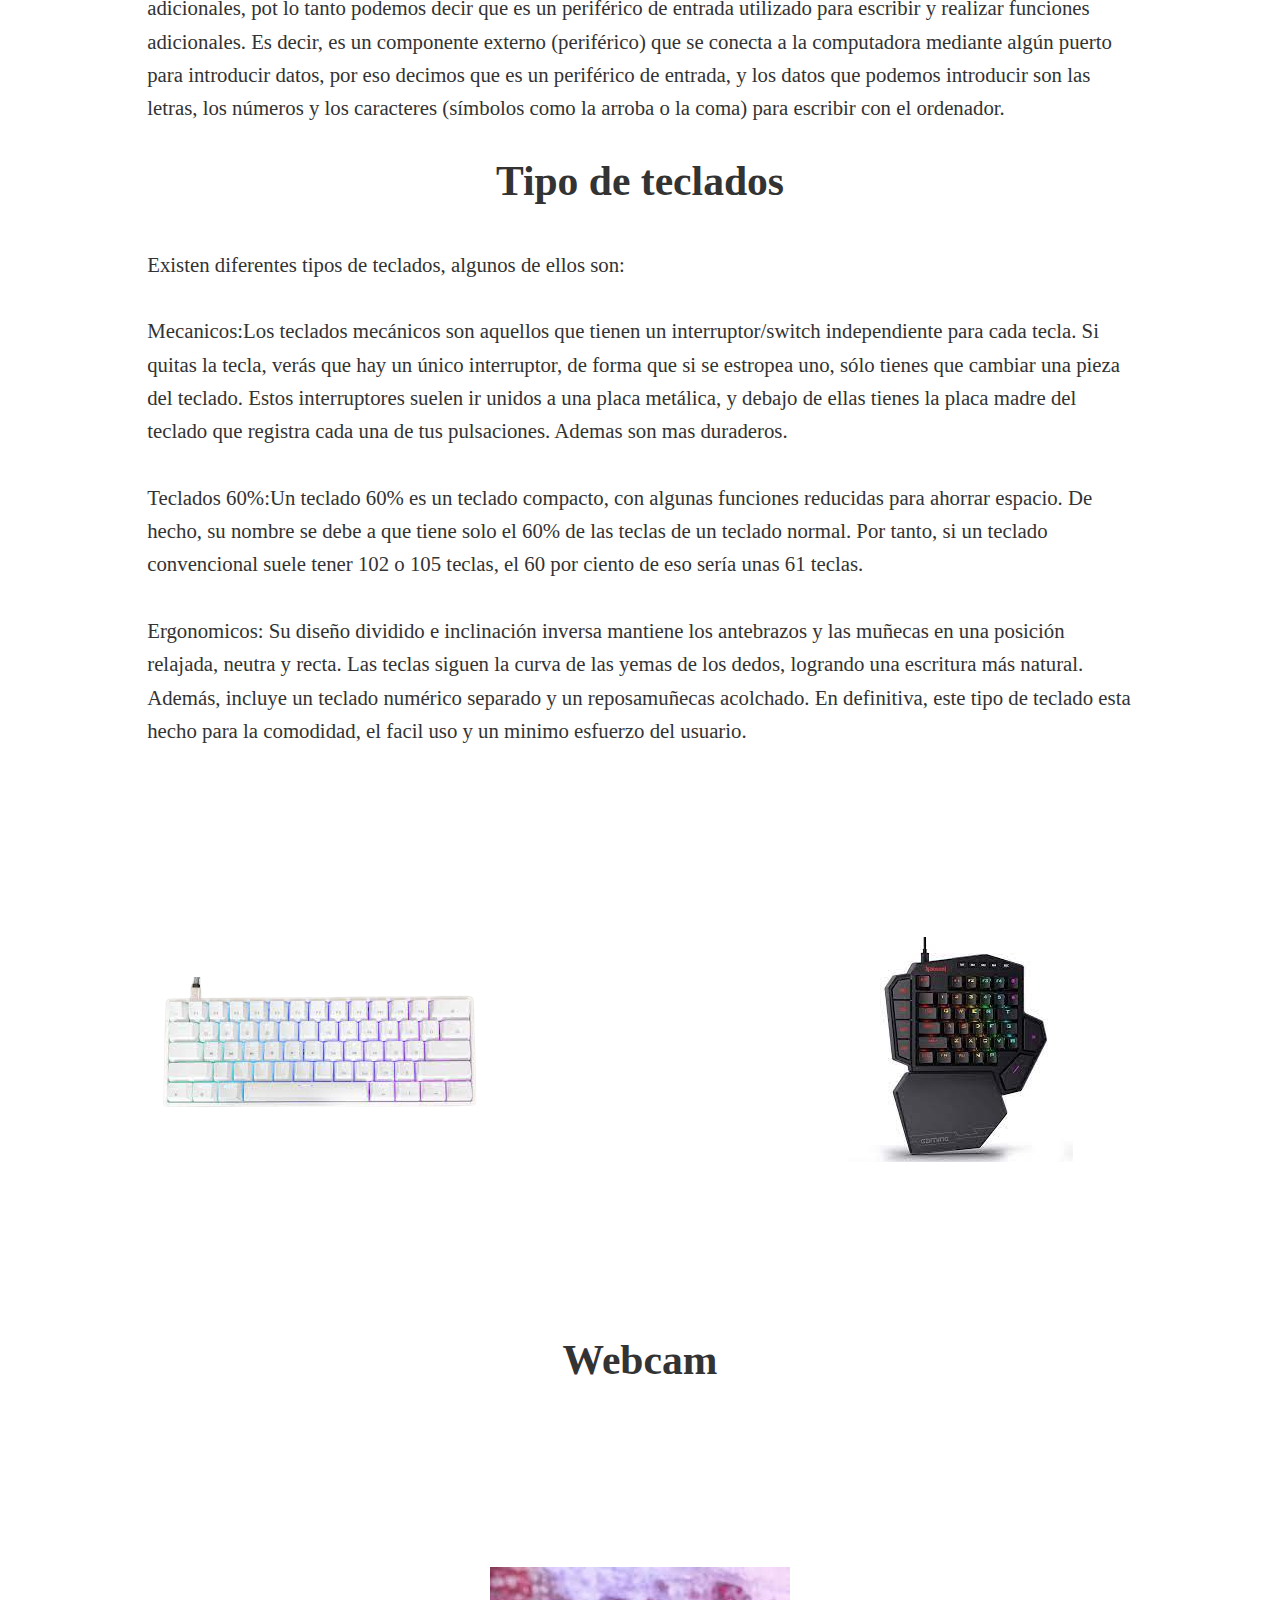
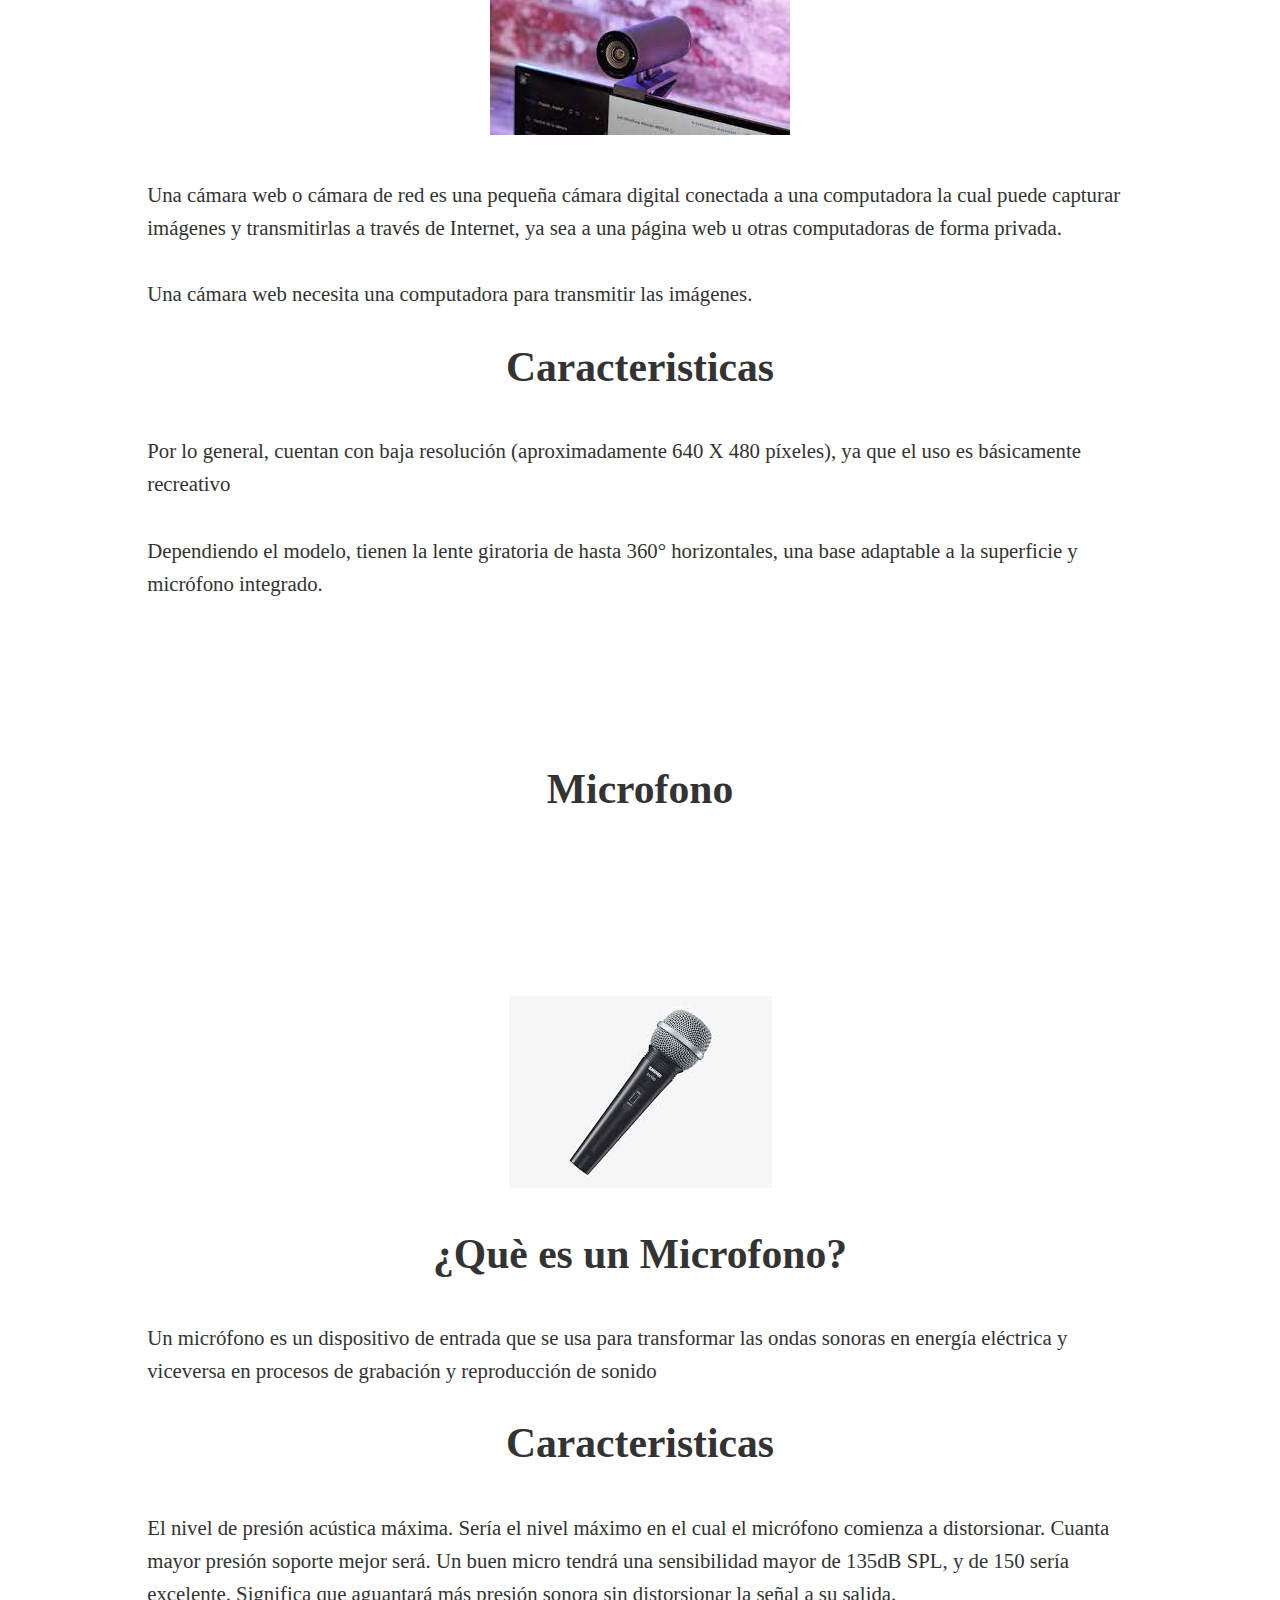
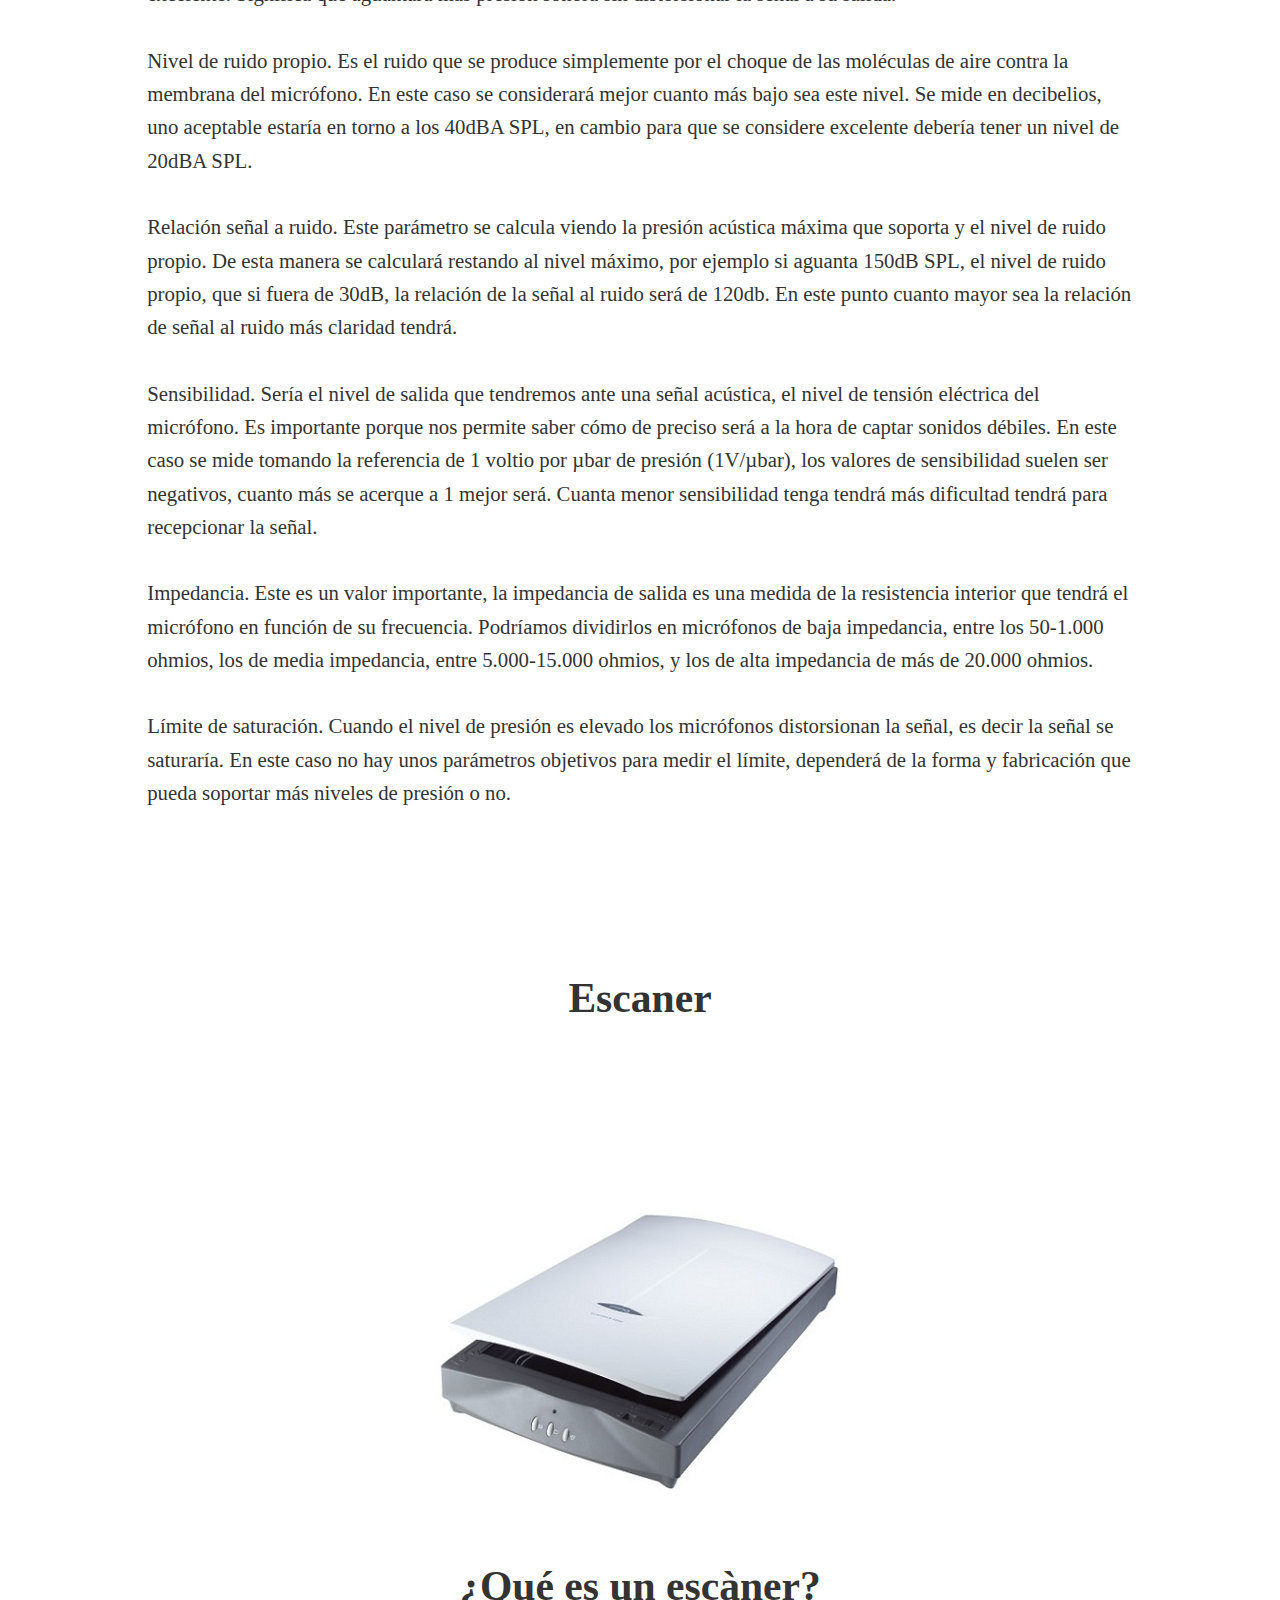
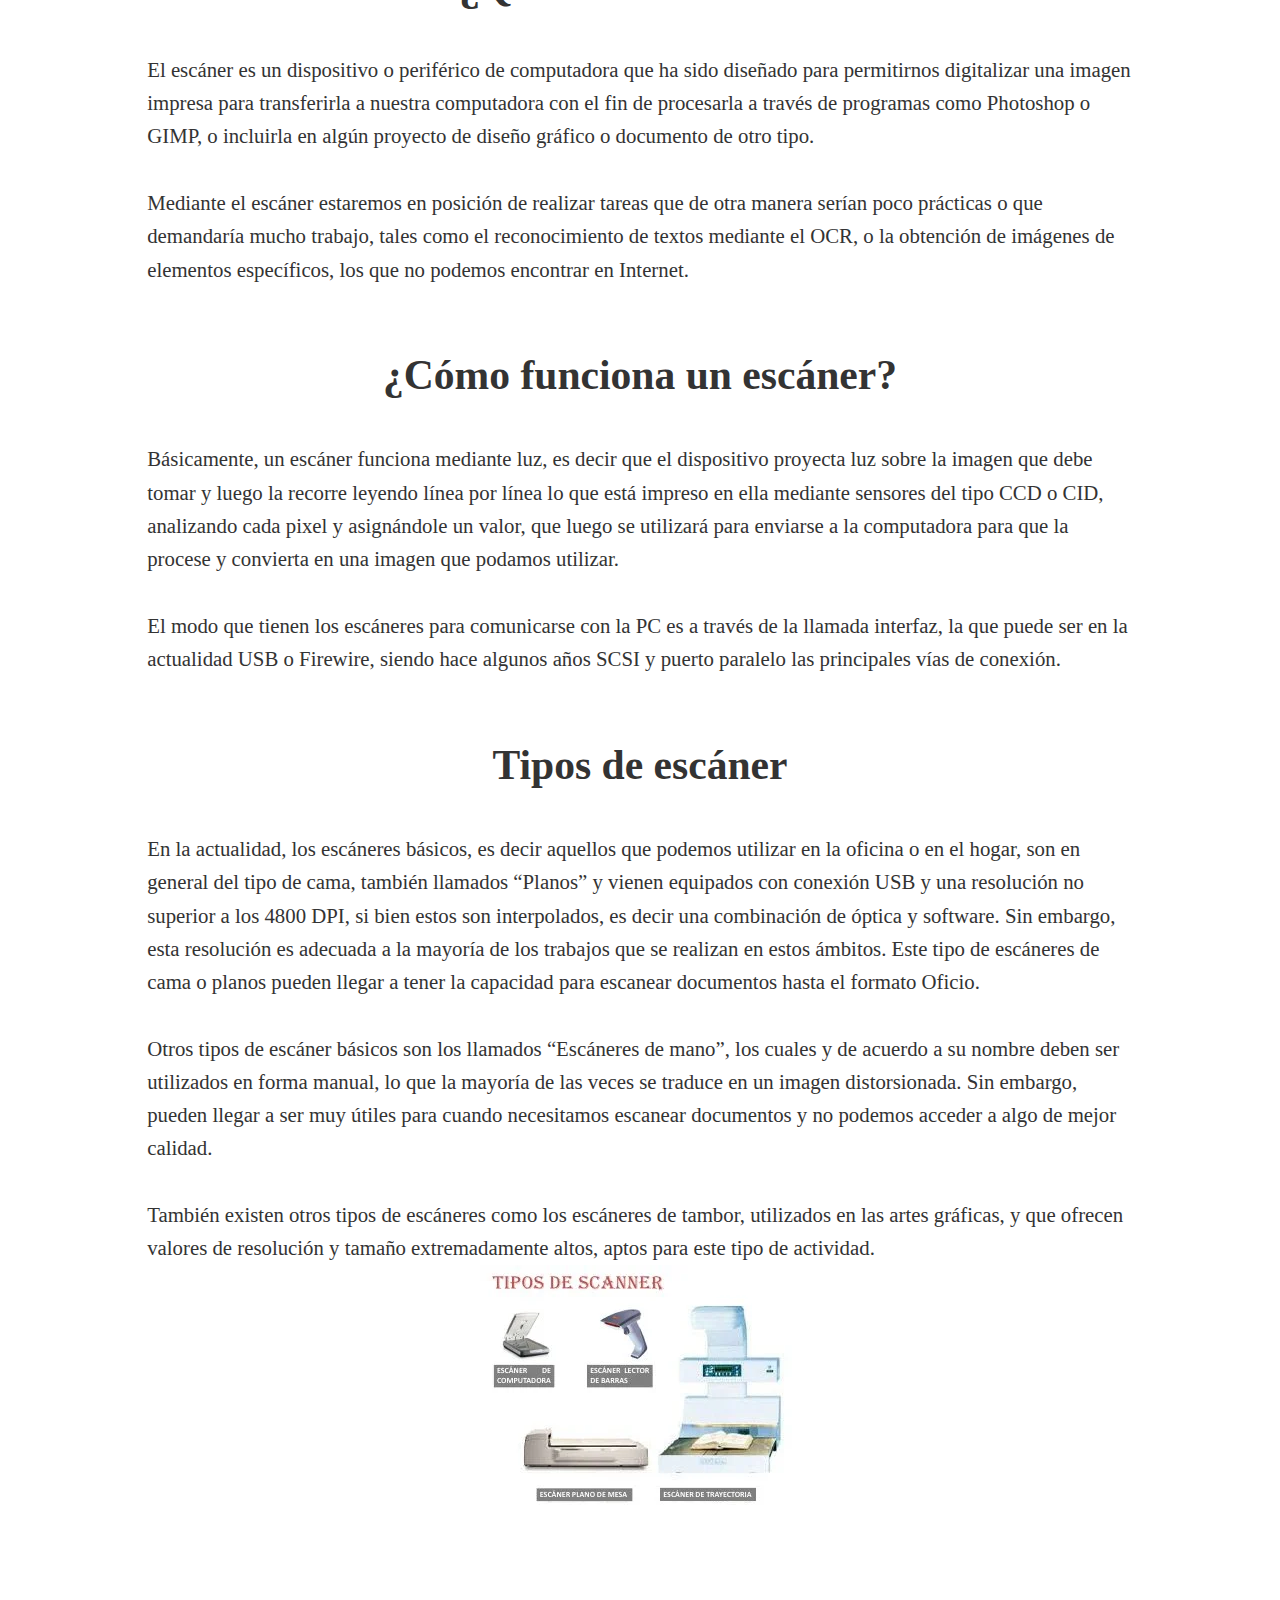
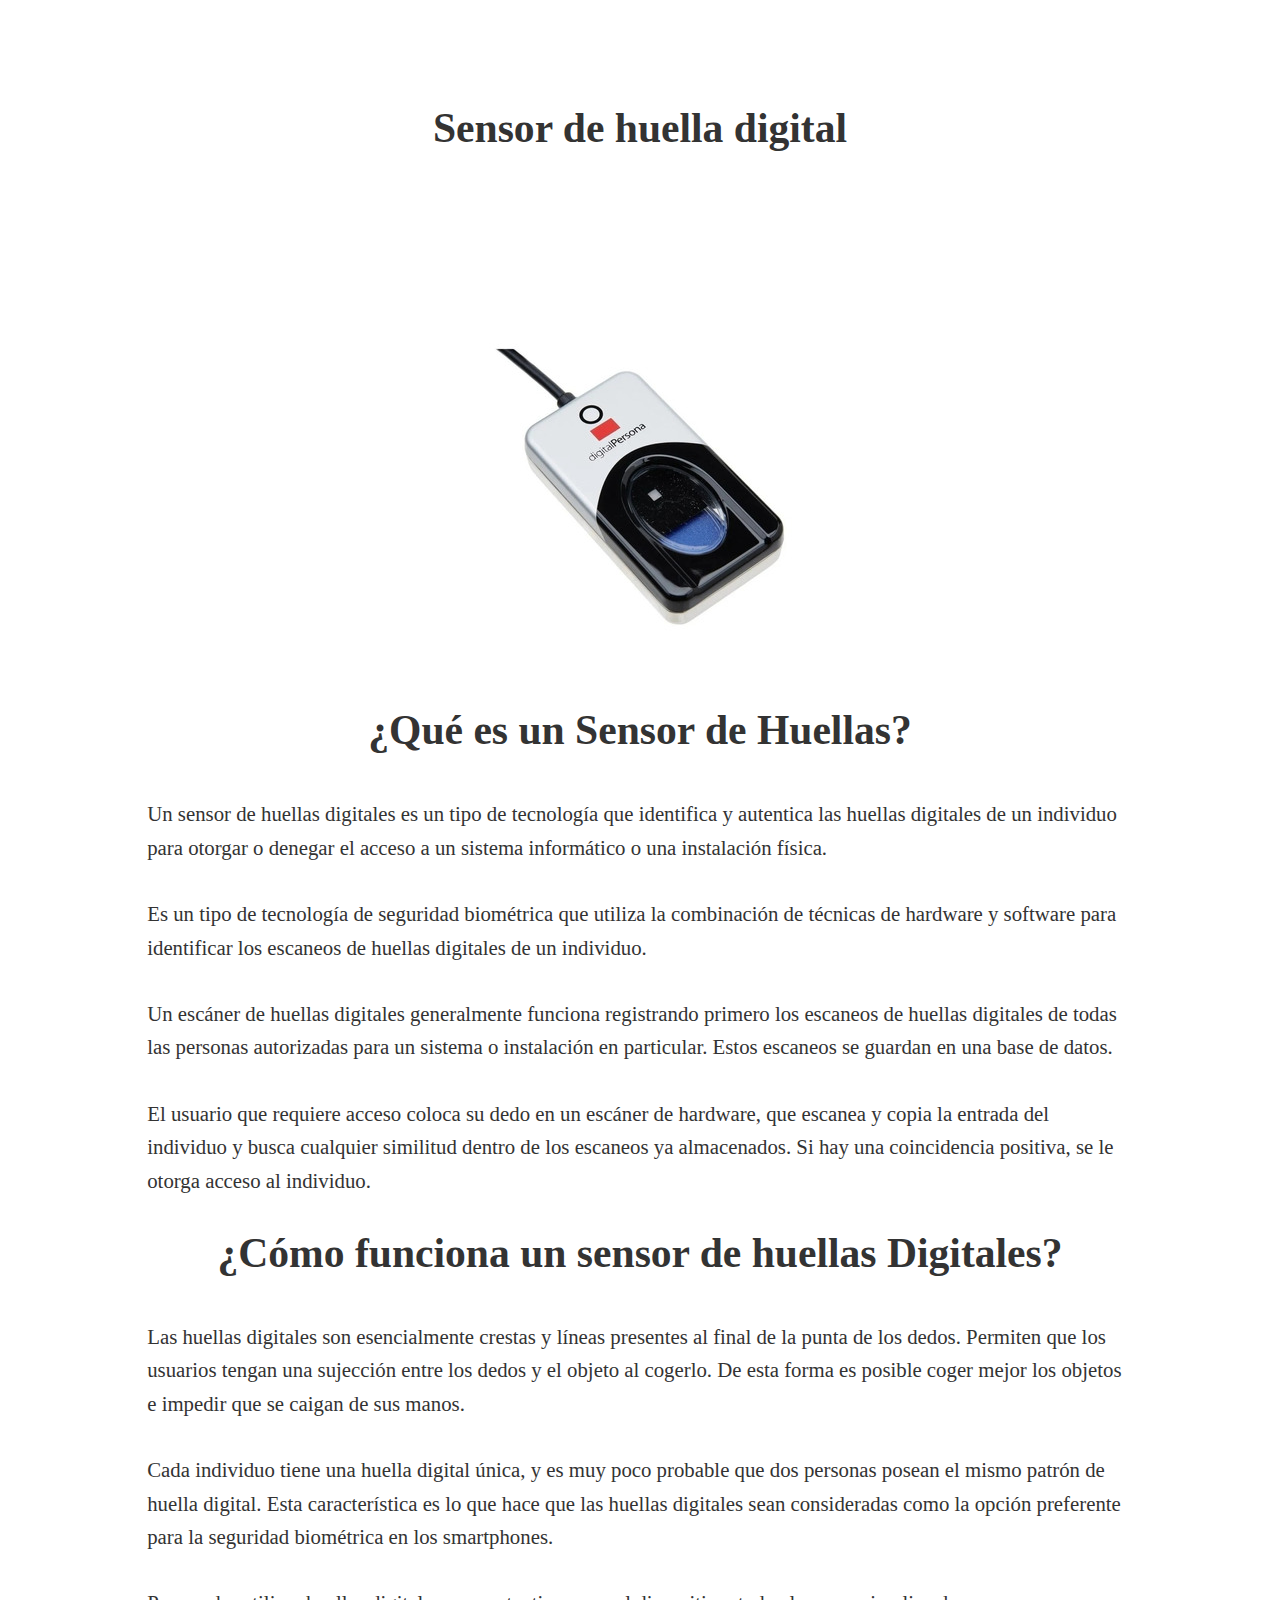
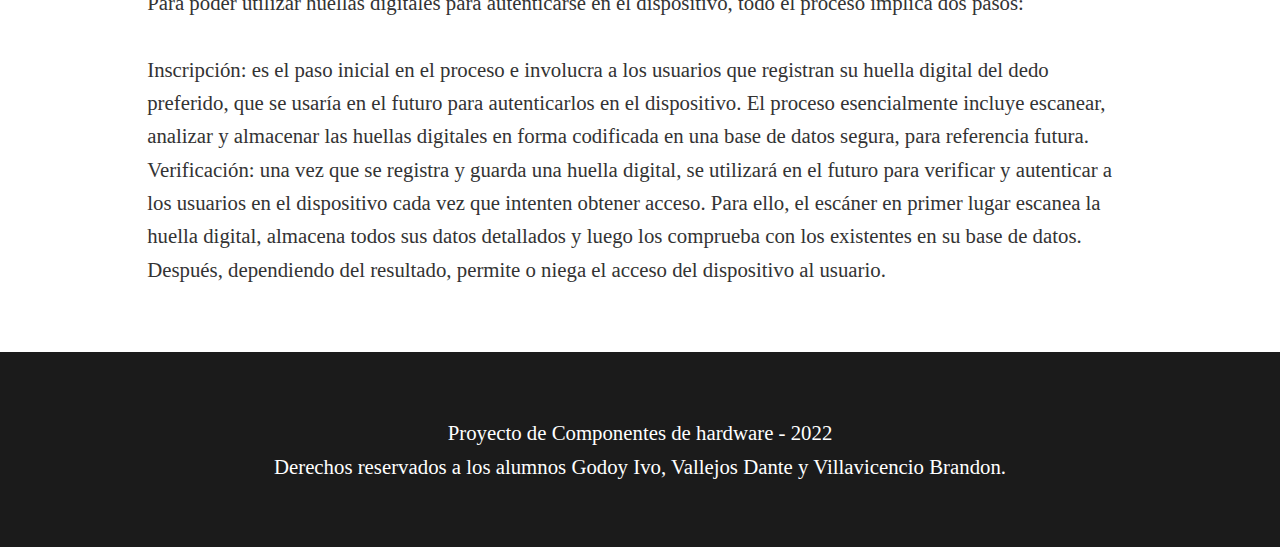
<file: Periferioco-Entrada.html>
<!DOCTYPE html>
<html lang="en">
<head>
    <meta charset="UTF-8">
    <meta http-equiv="X-UA-Compatible" content="IE=edge">
    <meta name="viewport" content="width=device-width, initial-scale=1.0">
    <link rel="stylesheet" href="Style2.css">
    <title>Document</title>
</head>
<body>
   
    <header class="cabezera">
        <div class="center">
        <div class="contenedor logo-nav">
             <img src="Imagenes/logo.png" alt="logo" class="logoimg">
            <span class="menu-icono">Ver Menu</span>
           
         
            <nav class="naveg">
                <ul class="show">
                    <li><a href="index.html">INICIO</a></li>
                    <li> <a href="#"> PERIFÉRICOS </a> 
                <ul class="menu-vertical"> 
                       <li><a href="#Mouse">Mouse</a></li>
                       <li><a href="#Teclado">Teclado</a></li>
                       <li><a href="#Webcam">Webcam</a></li>
                       <li><a href="#Microfono">Microfono</a></li>
                       <li><a href="#Escaner">Escaner</a></li>
                       <li><a href="#Sensor de huella digital">Sensor de huella digital</a></li>
                       
                   </ul> 
   
                   <li><a href="info.html"> INFO </a></li>
                    
                
   
   
                   </li>
               </ul>
               
   
   
     </nav>
     </div>
   </div>
   </header>

   
           
   <h1 id="title-top">Mouse</h1>
    <div class="imageC">
        
        <p style="text-align:center;"><img src="Imagenes/mousepartes.jpg" alt="mouse de oficina"></P>
    </div>
    <h1>¿Cómo funciona el mouse?</h1>
    <div class="inforam">
        <p  >El ratón hace parte de los periféricos de tu equipo y es la parte de la computadora que te permite interactuar con los objetos que aparecen en la pantalla, por medio de un cursor o puntero que verás en el monitor.
            <p>Por lo general, el mouse tiene 2 botones:</p>  <br>
            <p>El izquierdo, que te sirve para abrir, arrastrar, seleccionar y ejecutar funciones. </p>

        <p>El derecho, que te permite acceder a funciones adicionales de los comandos.</p> <br>
        </div>
        <h1>Tipos de mouses</h1>
        <div class="inforam">
        <p>Aparte de existir los mouses clasicos, de oficina o simplemente para un uso cotideano, tambien existen los mouses gamers, que cuentan con diferentes caracteristicas para poder tener un mejor rendimiento a la hora del gaming</p>
        <p>Algunas de las cosas que hacen particulares a los mouses gamers son:</p>
        
            <br>
            <p>DPI: El término DPI proviene del inglés y se asigna a las siglas Dots Per Inch, puntos por pulgada (o píxeles por pulgada). EL
            DPI es la cantidad de píxeles que se mueve el puntero de tu mouse dependiendo de las pulgadas. Saber cuántos DPI puede
            alcanzar nuestro mouse es muy importante, ya que si disponemos de una alfombrilla pequeña tendremos que aumentar
            ese número para que el recorrido que realicemos con nuestra mano alcance para recorrer toda la pantalla de nuestro pc.</p>
            <br>
            <p>Botones: Los botones son importantes ya que los podremos configurar para que hagan siertas acciones y asi funcionen como un atajo, nos permiten ahorrar tiempo</p>
            <br>
            <p>Formas/Hergonomia: A diferencia de los ratones convencionales, los mouses gamer cuentan con distintas formas. Esto se debe a las distintas
            maneras de agarre que existen.</p>
            <p>Pricipalmente existen 3 tipos de modelos, los cuales son:</p>
            <br>
            <p>Palma: Este tipo de agarre lo podemos apreciar muy bien porque es cuando la mano descansa totalmente sobre el mouse.</p>
            <br>
            <p>Garra: A diferencia del tipo de agarre palma, este se concentra en los dedos y parte de la muñeca (más no descansa
            totalmente como el anterior). Esto permite un mayor movimiento y flexibilidad.</p>
            <br>
            <p>Híbrido: Este combina lo mejor de dos mundos. Lo puedes usar de ambas maneras (palma y garra). Sin embargo, no es el ideal para todo el mundo.</p>
        
    </div>
    <div class="imageC">
        <p style="text-align:center;"><img src="Imagenes/mousetipos-sinfondo.png" alt="Tipos de mouses" class="imgmousee"></p>
    </div>
    <br>
    <br>
    <br>
    <br>

        <h1 id="Teclado">TECLADO</h1>
        
        <div class="imageC">
            <p style="text-align:center;"><img src="Imagenes/teclado.svj.jpg" alt="Teclado clasico"></p>
        </div>

        <h1>¿Que es un teclado?</h1>
        <div class="inforam" >
            <p>Un teclado se compone de botones que se utilizan para crear letras, números y símbolos, y realizar funciones
            adicionales, pot lo tanto podemos decir que es un periférico de entrada utilizado para escribir y realizar funciones
            adicionales. Es decir, es un componente externo (periférico) que se conecta a la computadora mediante algún puerto para
            introducir datos, por eso decimos que es un periférico de entrada, y los datos que podemos introducir son las letras,
            los números y los caracteres (símbolos como la arroba o la coma) para escribir con el ordenador. </p> </div>
                <h1>Tipo de teclados</h1>
                <div class="inforam">
            <p>Existen diferentes tipos de teclados, algunos de ellos son:</p>
            <br>
                <p>Mecanicos:Los teclados mecánicos son aquellos que tienen un interruptor/switch independiente para cada tecla. Si quitas la tecla, verás que
                hay un único interruptor, de forma que si se estropea uno, sólo tienes que cambiar una pieza del teclado. Estos
                interruptores suelen ir unidos a una placa metálica, y debajo de ellas tienes la placa madre del teclado que registra
                cada una de tus pulsaciones. Ademas son mas duraderos.</p>
            <br>
                <p>Teclados 60%:Un teclado 60% es un teclado compacto, con algunas funciones reducidas para ahorrar espacio. De hecho, su nombre se debe
                a que tiene solo el 60% de las teclas de un teclado normal. Por tanto, si un teclado convencional suele tener 102 o 105
                teclas, el 60 por ciento de eso sería unas 61 teclas.</p>
            <br>
                <p>Ergonomicos: Su diseño dividido e inclinación inversa mantiene los antebrazos y las muñecas en una posición relajada, neutra y recta. Las
                teclas siguen la curva de las yemas de los dedos, logrando una escritura más natural. Además, incluye un teclado
                numérico separado y un reposamuñecas acolchado. En definitiva, este tipo de teclado esta hecho para la comodidad, el facil uso y un minimo esfuerzo del usuario.</p>
            
            <div class="imageC">
                <p style="text-align:center;"><img src="Imagenes/60porciento-sinfondo.png" alt="Teclado 60%"></p>  
                <p style="text-align:center;"><img src="Imagenes/tecladounamano.jpg" alt="Teclado ergonmico"></p>
                
            </div>
        </div>

        <br>
        <br>
        <br>
        <br>

        <h1 id="Webcam"> Webcam </h1>
        <div class="imageC">
            <p style="text-align:center;"><img src="Imagenes/webcam.jpg" alt="Teclado 60%"></p>  
        </div>
        <div class="inforam">
        <br>
        <p>Una cámara web o cámara de red​ es una pequeña cámara digital conectada a una computadora la cual puede capturar imágenes y transmitirlas a través de Internet, ya sea a una página web u otras computadoras de forma privada. </p>
        
    <br>
        <p>Una cámara web necesita una computadora para transmitir las imágenes.</p>


    <h1>Caracteristicas</h1>
    
        <p> Por lo general, cuentan con baja resolución (aproximadamente 640 X 480 píxeles), ya que el uso es básicamente recreativo</p>
    <br>
        <p>Dependiendo el modelo, tienen la lente giratoria de hasta 360° horizontales, una base adaptable a la superficie y micrófono integrado.</p>
    
        </div>
    <br>
    <br>
    <br>
    <br>



    <h1 id="Microfono">Microfono</h1>
    <div class="imageC">
        <p style="text-align:center;"><img src="Imagenes/micr.jpg" alt="Teclado 60%"></p>  
    </div>
        <div class="inforam">
    <h1>¿Què es un Microfono?</h1>
        <p>Un micrófono​ es un dispositivo de entrada que se usa para transformar las ondas sonoras en energía eléctrica y viceversa en procesos de grabación y reproducción de sonido</p>
      
      <h1>Caracteristicas</h1>
      
        
            <p>El nivel de presión acústica máxima. Sería el nivel máximo en el cual el micrófono comienza a distorsionar. Cuanta mayor presión 
                soporte mejor será. Un buen micro tendrá una sensibilidad mayor de 135dB SPL, y de 150 sería excelente. Significa que aguantará más 
                presión sonora sin distorsionar la señal a su salida.</p>
            <br>
                <p> Nivel de ruido propio. Es el ruido que se produce simplemente por el choque de las moléculas de aire contra la membrana del micrófono. 
                En este caso se considerará mejor cuanto más bajo sea este nivel. Se mide en decibelios, uno aceptable estaría en torno a los 40dBA SPL, 
                en cambio para que se considere excelente debería tener un nivel de 20dBA SPL.</p>
            <br>
                <p> Relación señal a ruido. Este parámetro se calcula viendo la presión acústica máxima que soporta y el nivel de ruido propio. De esta manera se
                calculará restando al nivel máximo, por ejemplo si aguanta 150dB SPL, el nivel de ruido propio, que si fuera de 30dB, la relación de la 
                señal al ruido será de 120db. En este punto cuanto mayor sea la relación de señal al ruido más claridad tendrá.</p>
            <br>
                <p>Sensibilidad. Sería el nivel de salida que tendremos ante una señal acústica, el nivel de tensión eléctrica del micrófono. Es importante
                porque nos permite saber cómo de preciso será a la hora de captar sonidos débiles. En este caso se mide tomando la referencia de 1 voltio por µbar 
                de presión (1V/µbar), los valores de sensibilidad suelen ser negativos, cuanto más se acerque a 1 mejor será. Cuanta menor sensibilidad tenga tendrá más
                dificultad tendrá para recepcionar la señal. </p> 
            <br>
                <p>Impedancia. Este es un valor importante, la impedancia de salida es una medida de la resistencia interior que tendrá el micrófono en función de su frecuencia. 
                Podríamos dividirlos en micrófonos de baja impedancia, entre los 50-1.000 ohmios, los de media impedancia, entre 5.000-15.000 ohmios, y los de alta impedancia de 
                más de 20.000 ohmios.</p>
            <br>
                <p>Límite de saturación. Cuando el nivel de presión es elevado los micrófonos distorsionan la señal, es decir la señal se saturaría. En este caso no hay unos parámetros 
                objetivos para medir el límite, dependerá de la forma y fabricación que pueda soportar más niveles de presión o no.</p>

        
    </div>
    
    <br>
    <br>
    <br>
    <br>

    <h1 id="Escaner">Escaner</h1>
    <div class="imageC">
        <p style="text-align:center;"><img src="Imagenes/Scanner1.jpg" alt="Escaner" style="margin-bottom: 25px;"></p>
    </div>
    <div class="inforam">
    <h1>¿Qué es un escàner?</h1>
    <p>El escáner es un dispositivo o periférico de computadora que ha sido diseñado para permitirnos digitalizar una imagen impresa para
             transferirla a nuestra computadora con el fin de procesarla a través de programas como Photoshop o GIMP, o incluirla en algún 
             proyecto de diseño gráfico o documento de otro tipo.</p>
        <br>
    <p>Mediante el escáner estaremos en posición de realizar tareas que de otra manera serían poco prácticas o que demandaría mucho trabajo, 
        tales como el reconocimiento de textos mediante el OCR, o la obtención de imágenes de elementos específicos, los que no podemos encontrar
        en Internet.</p>
        <br>
    <h1>¿Cómo funciona un escáner?</h1>
    <p>Básicamente, un escáner funciona mediante luz, es decir que el dispositivo proyecta luz sobre la imagen que debe tomar y luego la recorre 
    leyendo línea por línea lo que está impreso en ella mediante sensores del tipo CCD o CID, analizando cada pixel y asignándole un valor, que 
    luego se utilizará para enviarse a la computadora para que la procese y convierta en una imagen que podamos utilizar.</p>
    <br>
    <p>El modo que tienen los escáneres para comunicarse con la PC es a través de la llamada interfaz, la que puede ser en la actualidad USB o 
    Firewire, siendo hace algunos años SCSI y puerto paralelo las principales vías de conexión.</p>
    <br>
    <h1>Tipos de escáner</h1>
    
    <p>En la actualidad, los escáneres básicos, es decir aquellos que podemos utilizar en la oficina o en el hogar, son en general del tipo de cama,
    también llamados “Planos” y vienen equipados con conexión USB y una resolución no superior a los 4800 DPI, si bien estos son interpolados, es decir 
    una combinación de óptica y software. Sin embargo, esta resolución es adecuada a la mayoría de los trabajos que se realizan en estos ámbitos. Este tipo 
    de escáneres de cama o planos pueden llegar a tener la capacidad para escanear documentos hasta el formato Oficio.</p>
    <br>
    <p>Otros tipos de escáner básicos son los llamados “Escáneres de mano”, los cuales y de acuerdo a su nombre deben ser utilizados en forma manual, lo que 
    la mayoría de las veces se traduce en un imagen distorsionada. Sin embargo, pueden llegar a ser muy útiles para cuando necesitamos escanear documentos 
    y no podemos acceder a algo de mejor calidad.</p>
    <br>
    <p>También existen otros tipos de escáneres como los escáneres de tambor, utilizados en las artes gráficas, y que ofrecen valores de resolución y tamaño 
    extremadamente altos, aptos para este tipo de actividad.</p>
    
    <p style="text-align:center;"><img src="Imagenes/Scanner2.webp" alt="Escaner" style="margin-bottom: 25px;"></p>

    </div>

    <br>
    <br>
    <br>
    <br>

    <h1 id="Sensor de huella digital">Sensor de huella digital</h1>
    <div class="imageC">
        <p style="text-align:center;"><img src="Imagenes/sensor.de.huellas1.jpg" alt="Sensor de huella digital" style="margin-bottom: 25px;"></p>
    </div>
    <div class="inforam">
        <h1>¿Qué es un Sensor de Huellas?</h1>
    <p>Un sensor de huellas digitales es un tipo de tecnología que identifica y autentica las huellas digitales de un individuo para otorgar o denegar 
    el acceso a un sistema informático o una instalación física.</p>
    <br>
    <p>Es un tipo de tecnología de seguridad biométrica que utiliza la combinación de técnicas de hardware y software para identificar los escaneos de 
    huellas digitales de un individuo.</p>
    <br>
    <p>Un escáner de huellas digitales generalmente funciona registrando primero los escaneos de huellas digitales de todas las personas autorizadas para
    un sistema o instalación en particular. Estos escaneos se guardan en una base de datos.</p>
    <br>
    <p>El usuario que requiere acceso coloca su dedo en un escáner de hardware, que escanea y copia la entrada del individuo y busca cualquier similitud 
    dentro de los escaneos ya almacenados. Si hay una coincidencia positiva, se le otorga acceso al individuo.</p>
    <h1>¿Cómo funciona un sensor de huellas Digitales?</h1>
    <p>Las huellas digitales son esencialmente crestas y líneas presentes al final de la punta de los dedos. Permiten que los usuarios tengan una sujección
    entre los dedos y el objeto al cogerlo. De esta forma es posible coger mejor los objetos e impedir que se caigan de sus manos.</p>
    <br>
    <p>Cada individuo tiene una huella digital única, y es muy poco probable que dos personas posean el mismo patrón de huella digital. Esta característica 
    es lo que hace que las huellas digitales sean consideradas como la opción preferente para la seguridad biométrica en los smartphones.</p>
    <br>
    <p>Para poder utilizar huellas digitales para autenticarse en el dispositivo, todo el proceso implica dos pasos:</p>
    <br>
    
        <p>Inscripción: es el paso inicial en el proceso e involucra a los usuarios que registran su huella digital del dedo preferido, que se usaría en el 
        futuro para autenticarlos en el dispositivo. El proceso esencialmente incluye escanear, analizar y almacenar las huellas digitales en forma codificada 
        en una base de datos segura, para referencia futura.</p>
        <p>Verificación: una vez que se registra y guarda una huella digital, se utilizará en el futuro para verificar y autenticar a los usuarios en el dispositivo 
        cada vez que intenten obtener acceso. Para ello, el escáner en primer lugar escanea la huella digital, almacena todos sus datos detallados y luego los 
        comprueba con los existentes en su base de datos. Después, dependiendo del resultado, permite o niega el acceso del dispositivo al usuario.</p>
    
    <br>
    <br>

    
    
    
    </div>
    
        </div>
        <footer class="footer">
            <div class="contenedor">
                <p class="footertxt">Proyecto de Componentes de hardware - 2022</p>
                <p> Derechos reservados a los alumnos Godoy Ivo, Vallejos Dante y Villavicencio Brandon.</p>
            </div>
        </footer>

</body>
</html>
</file>
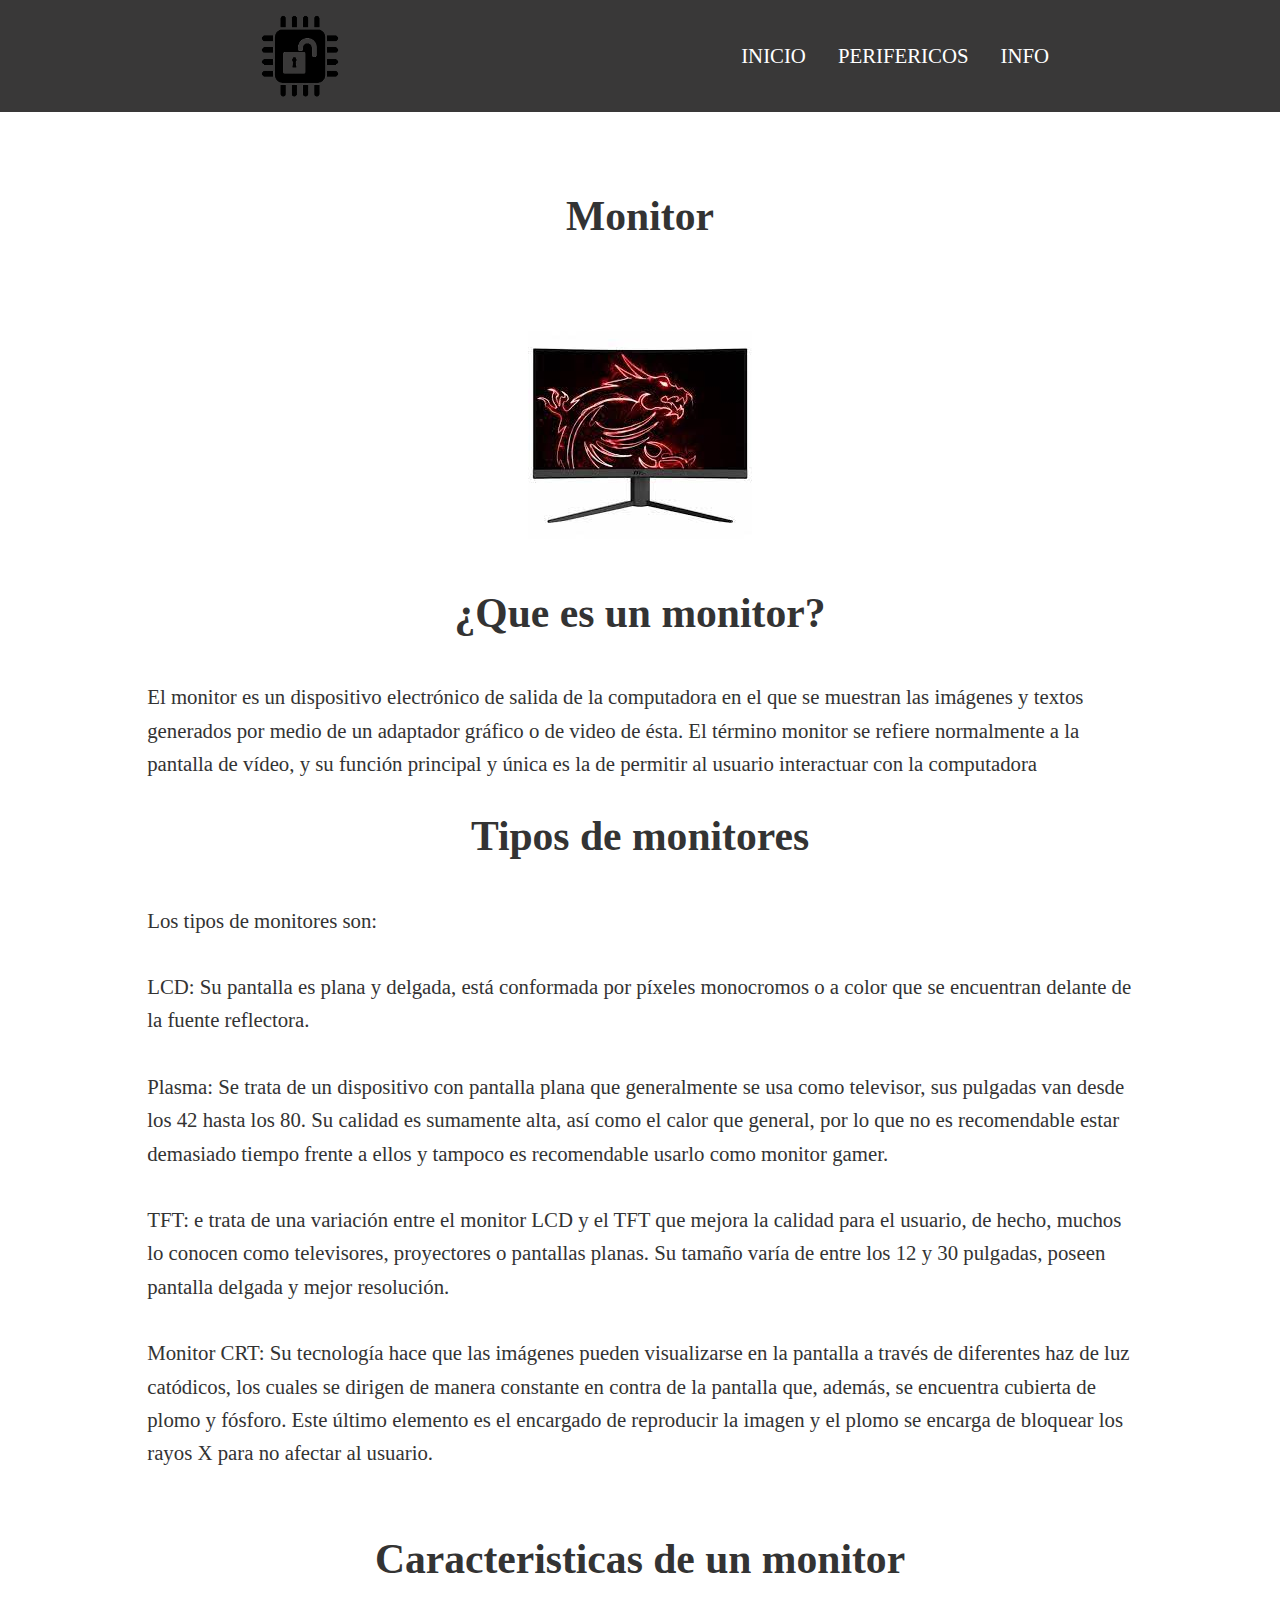
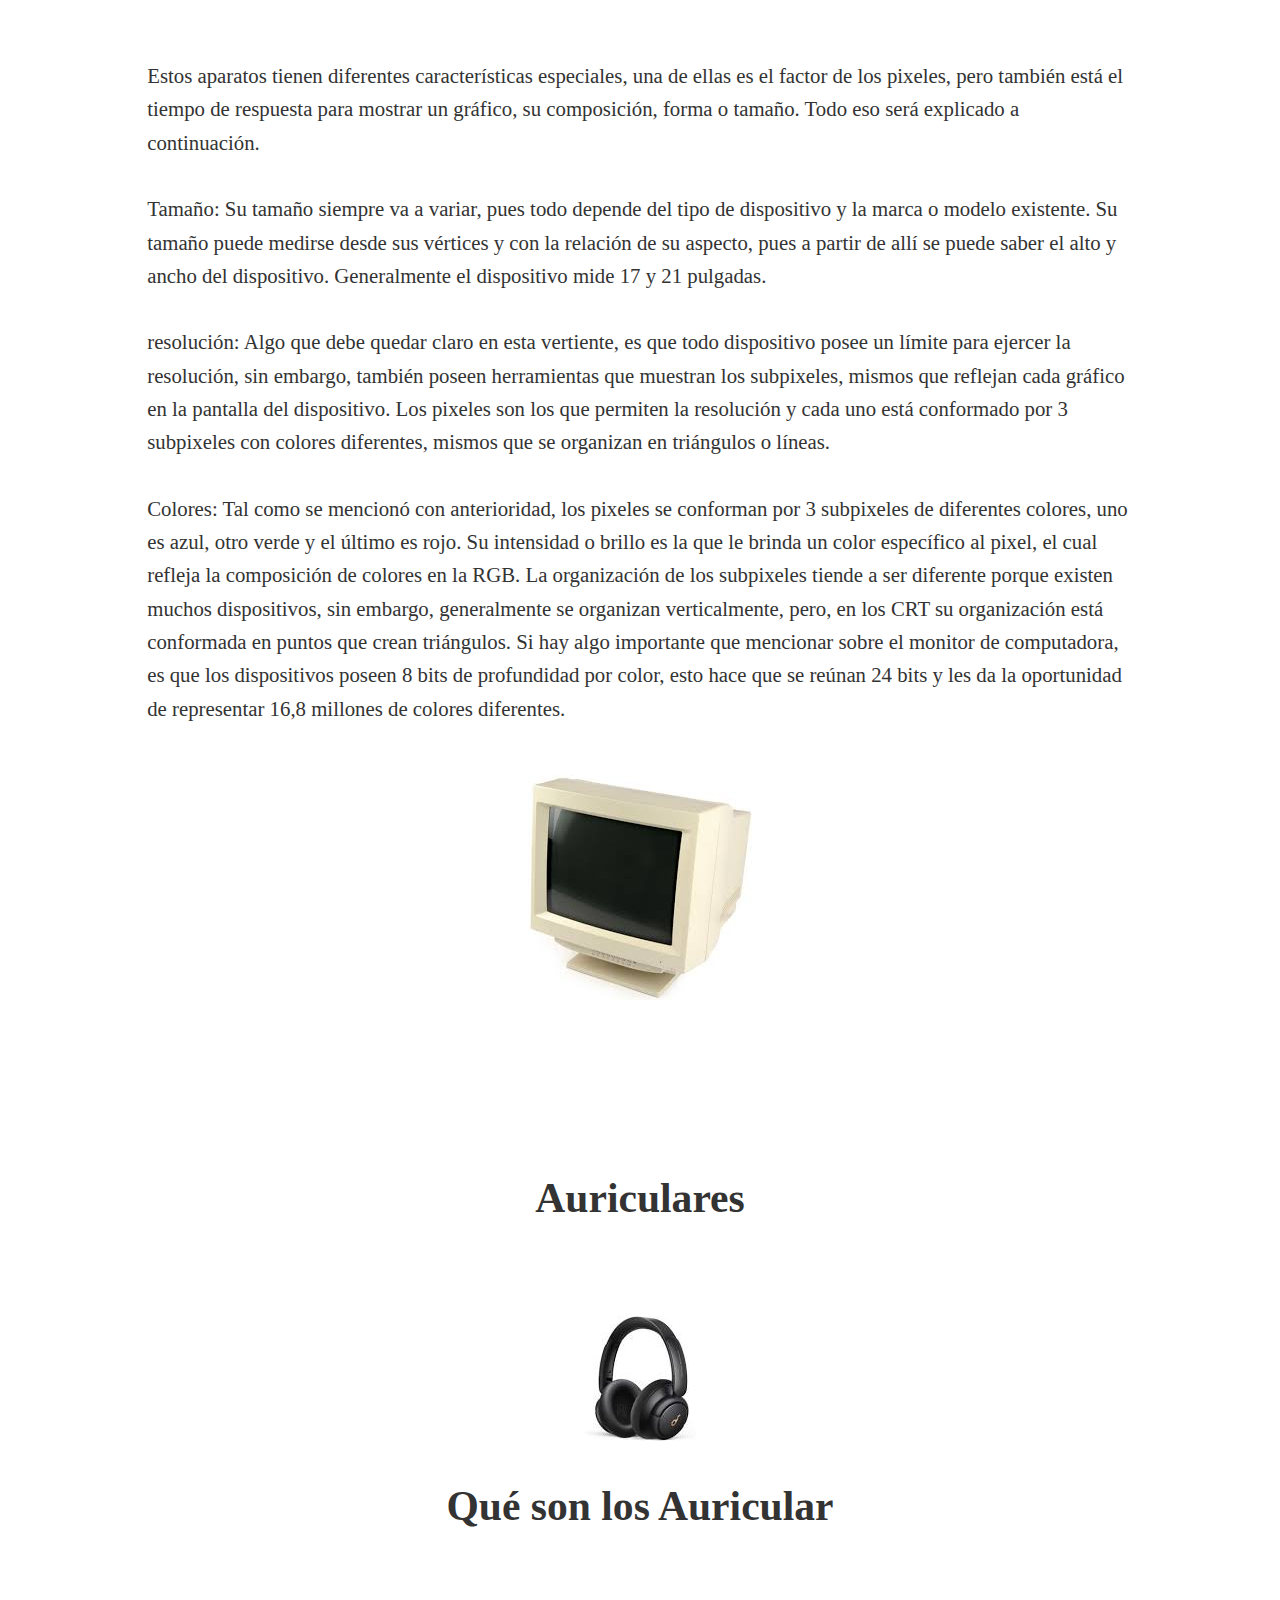
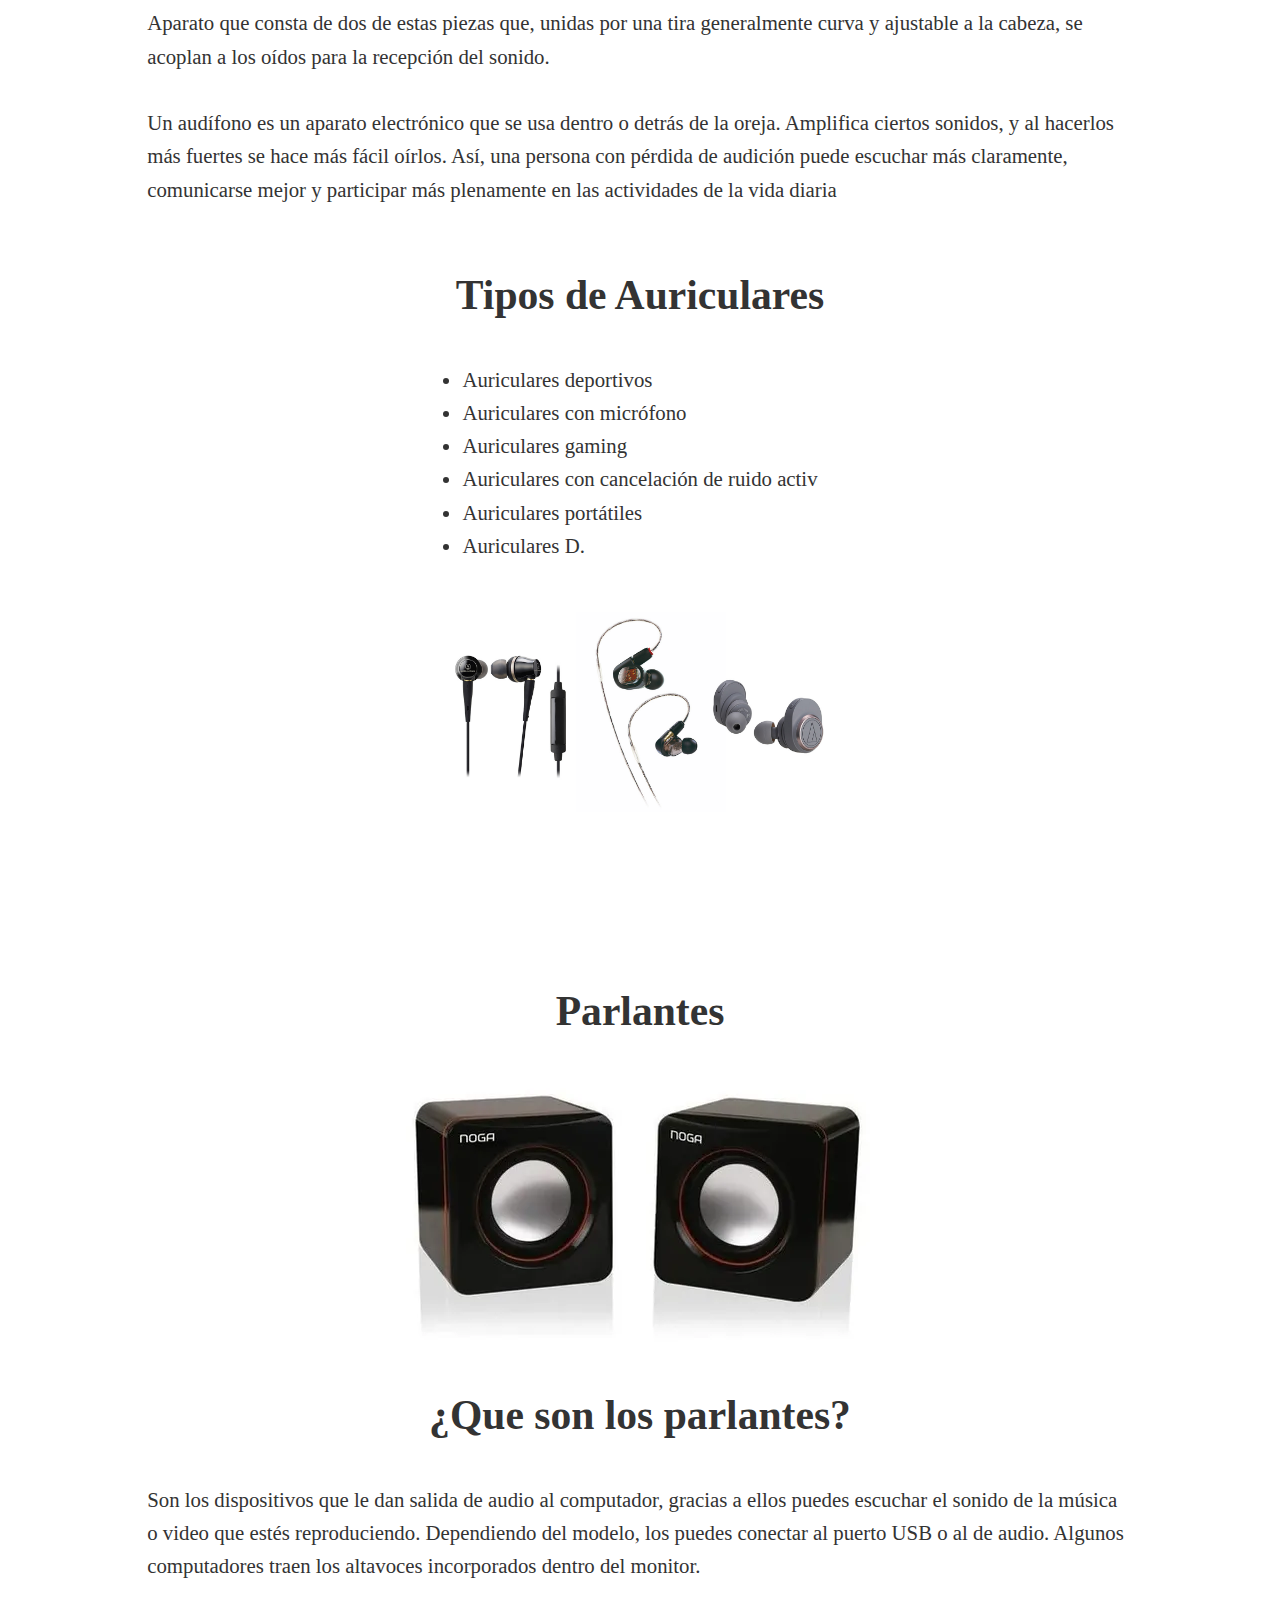
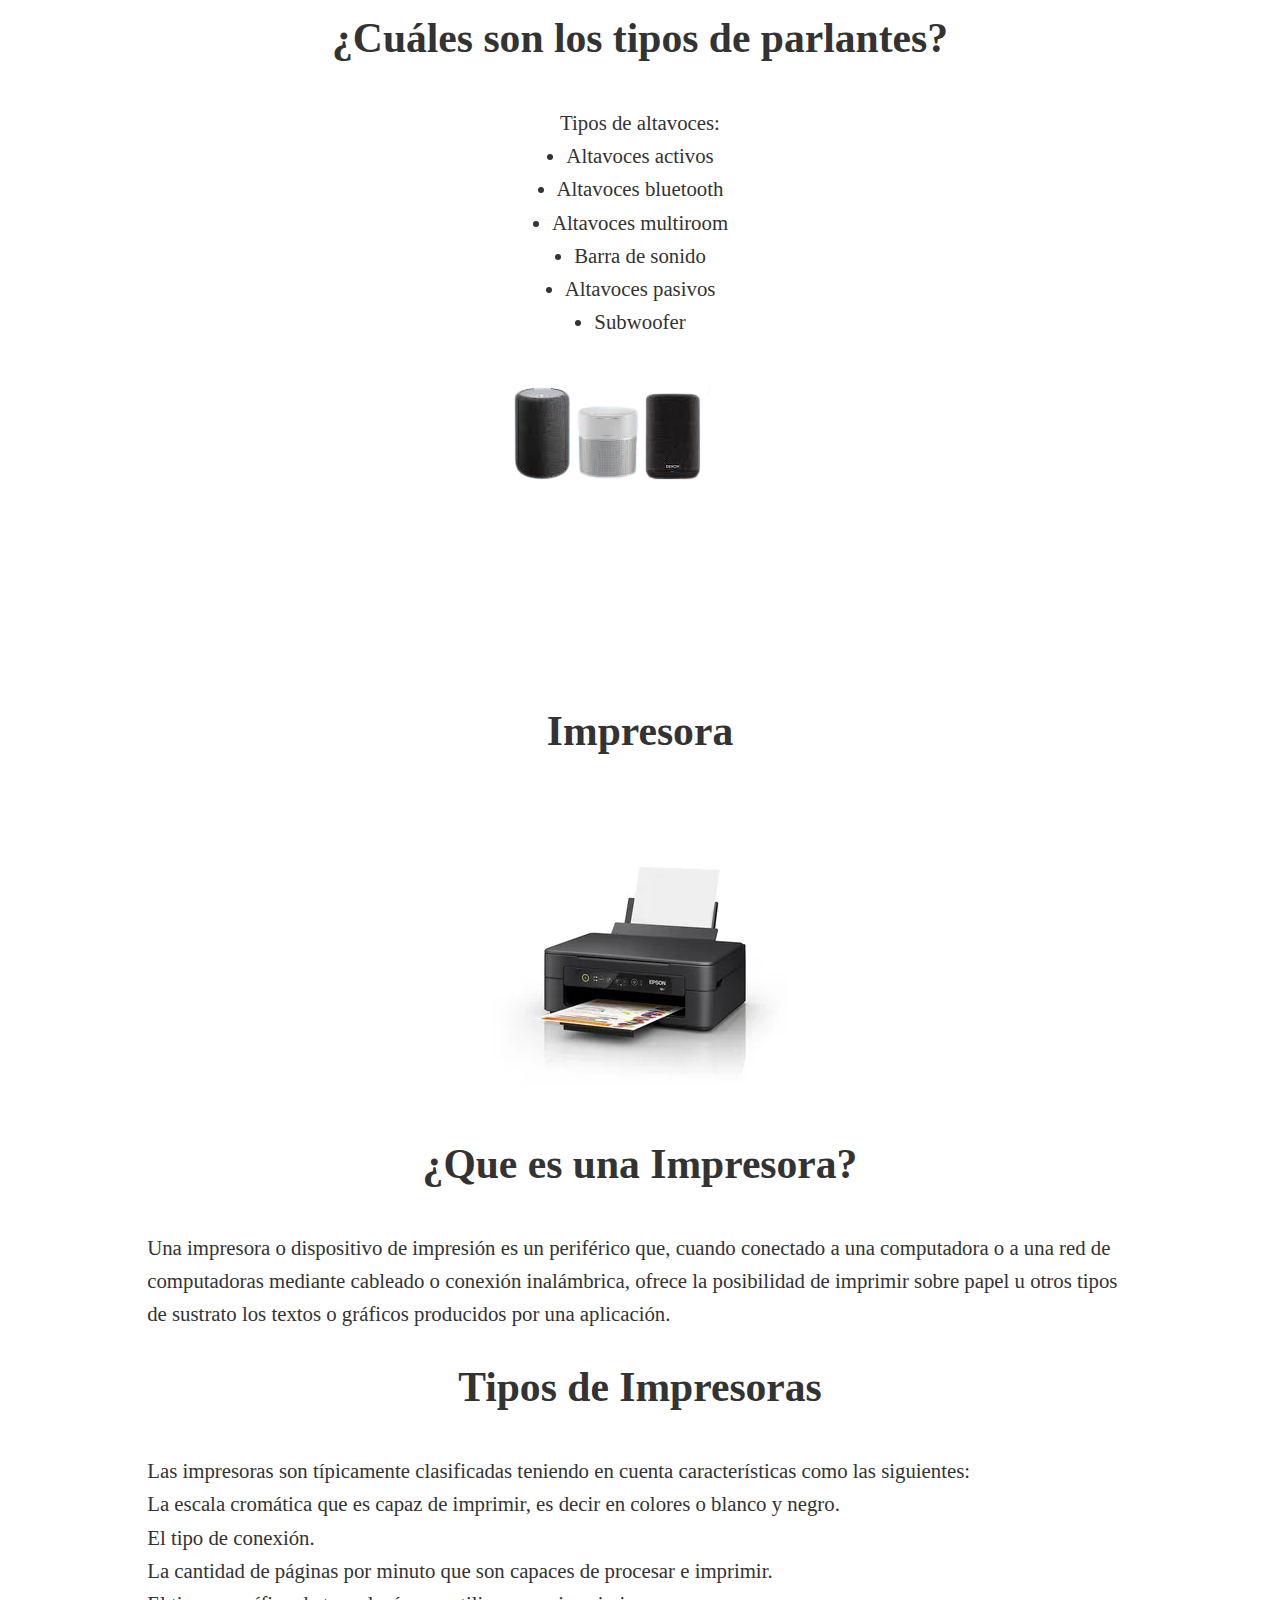
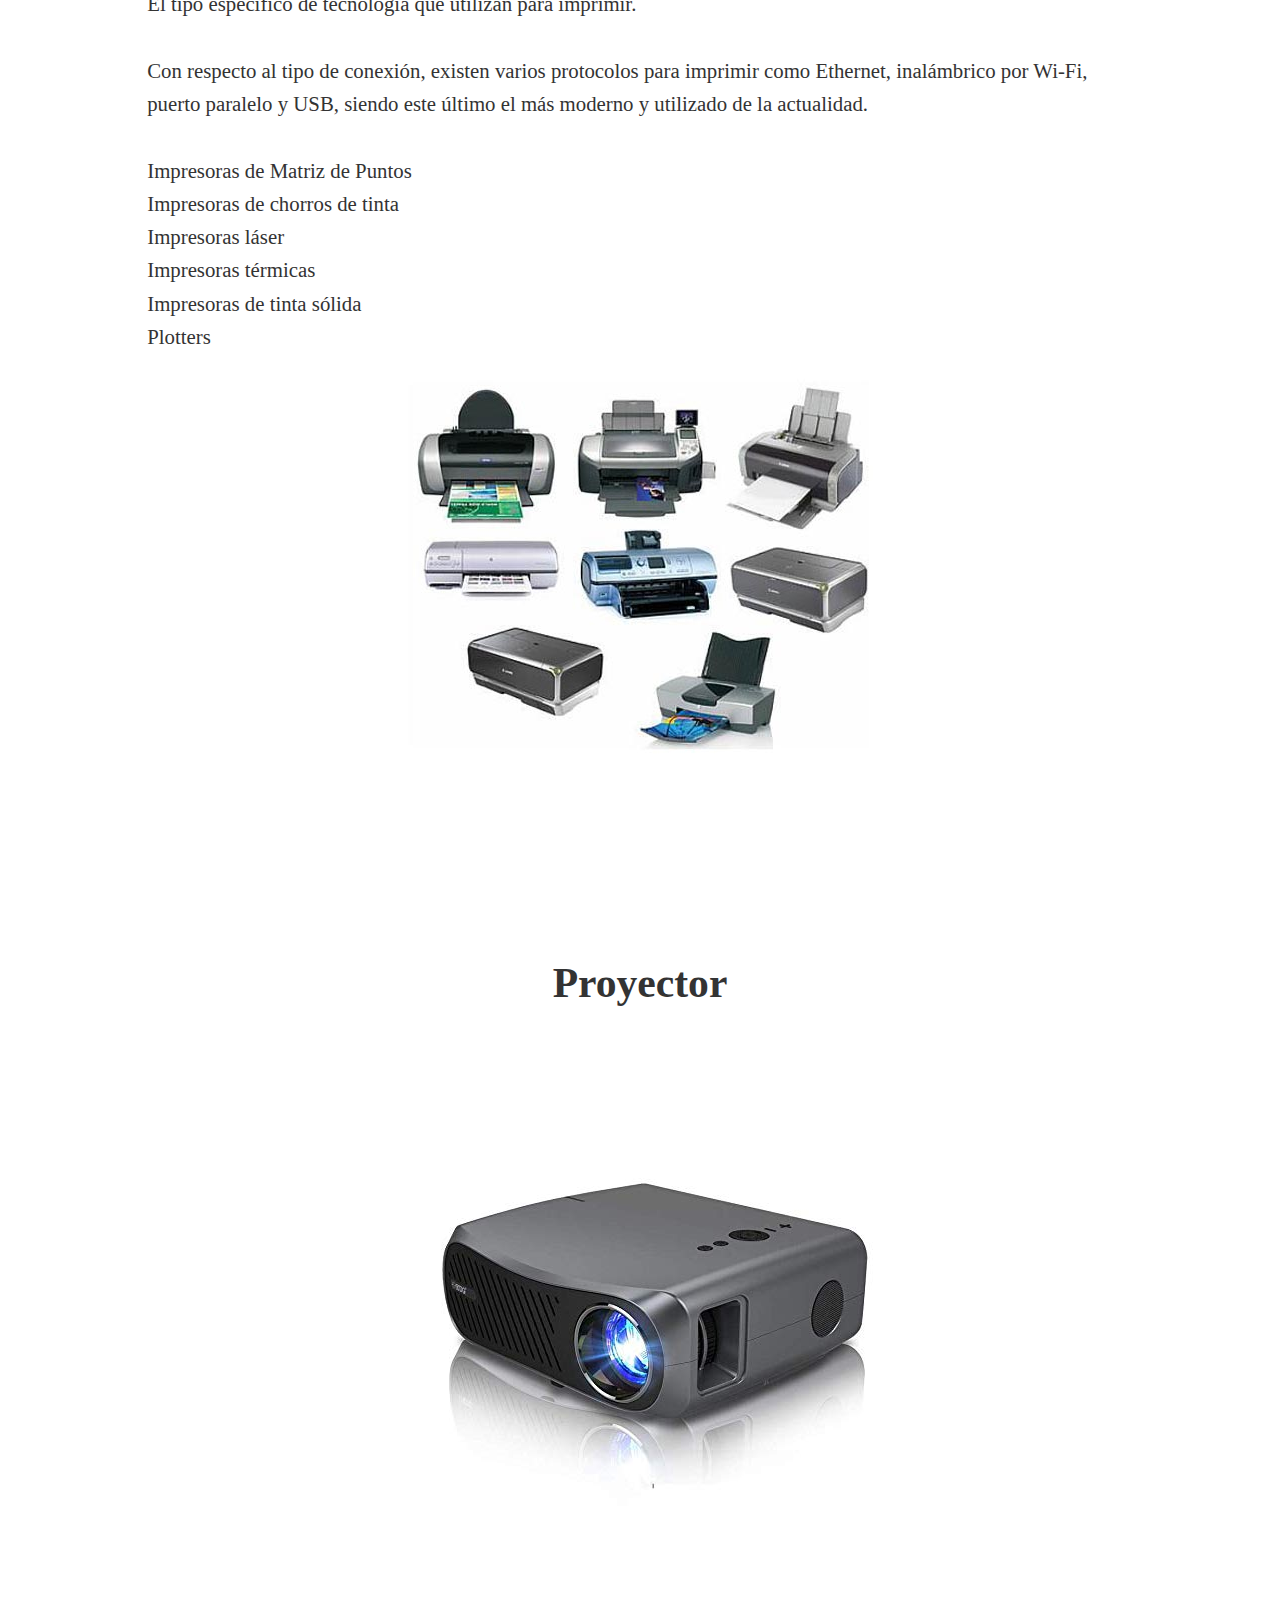
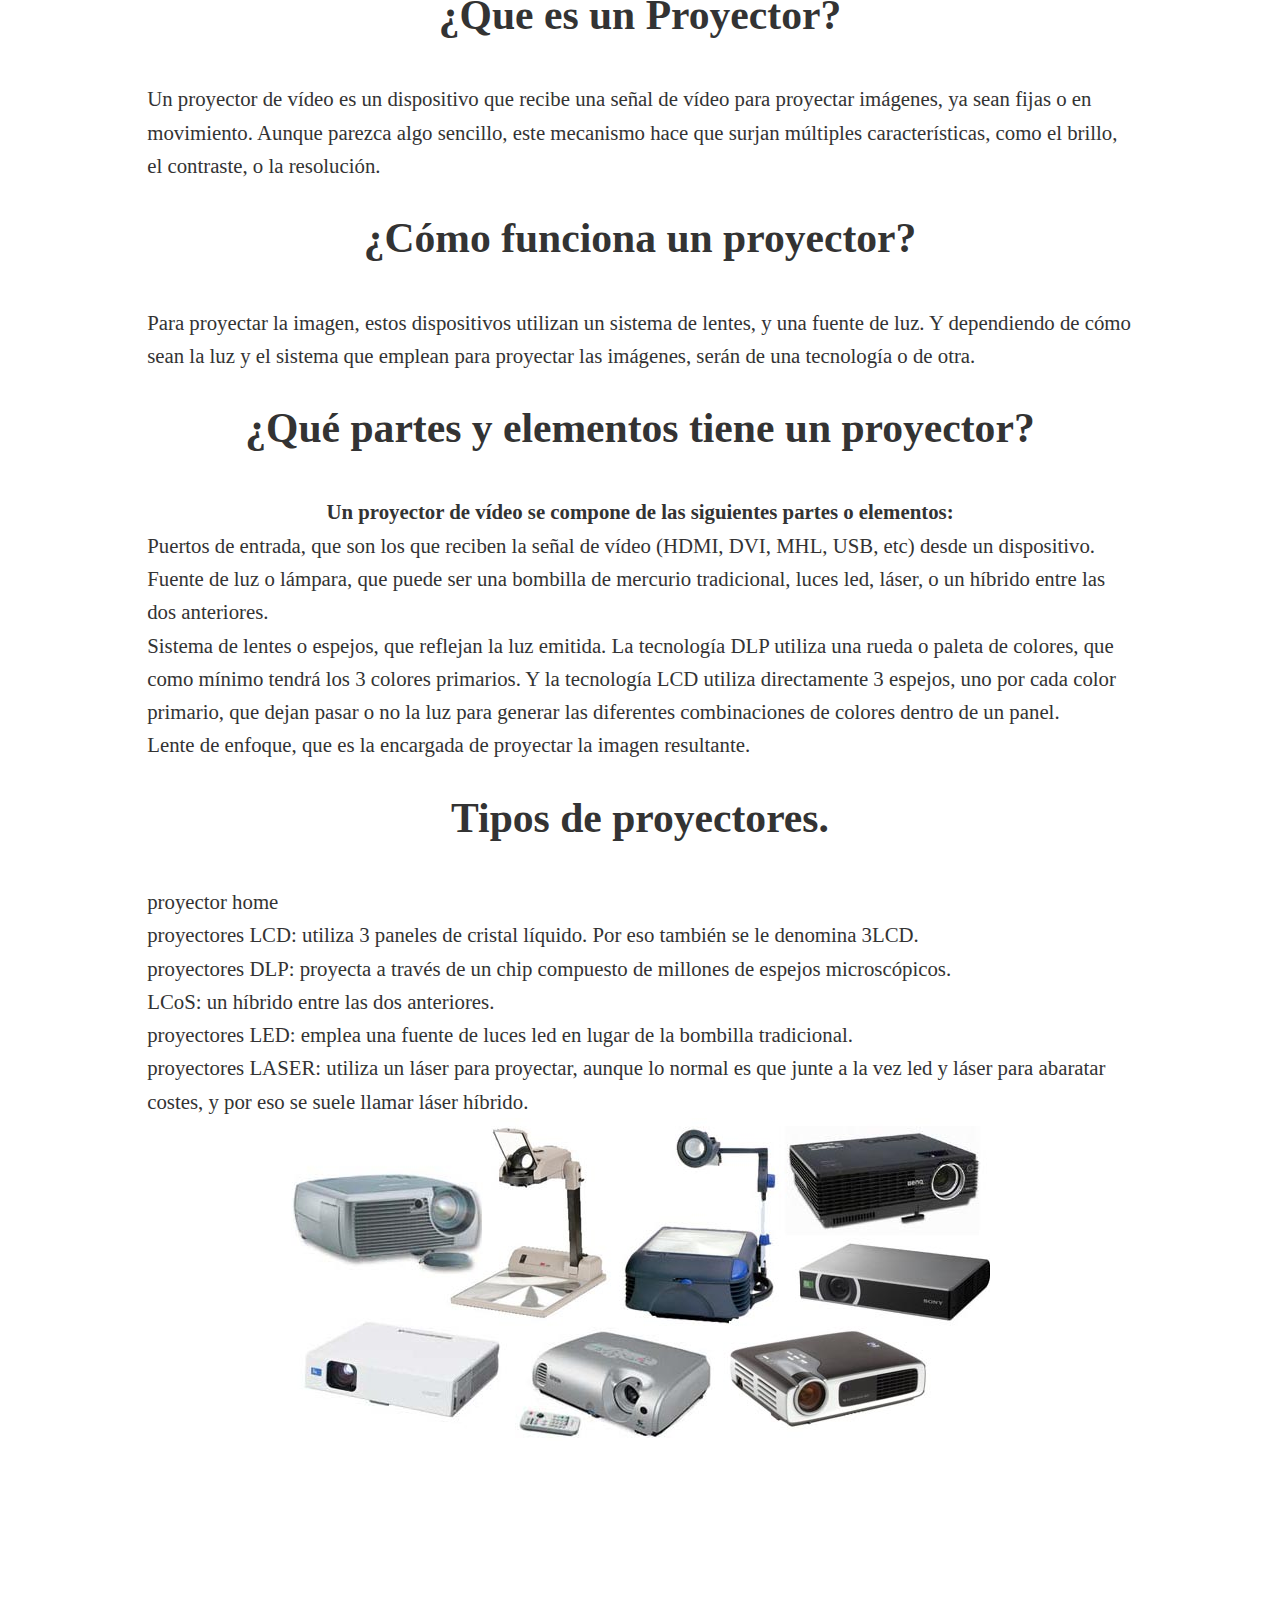
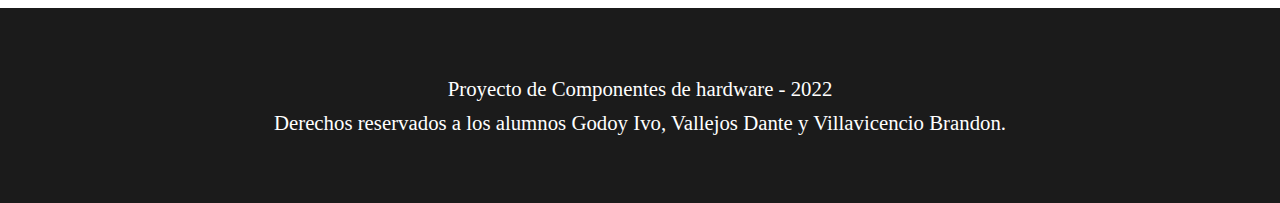
<file: Salida.html>
<!DOCTYPE html>
<html lang="en">
<head>
    <meta charset="UTF-8">
    <meta http-equiv="X-UA-Compatible" content="IE=edge">
    <meta name="viewport" content="width=device-width, initial-scale=1.0">
    <link rel="stylesheet" href="Style2.css">
    <title>Document</title>
</head>
<body>
   
    <header class="cabezera">
        <div class="center">
        <div class="contenedor logo-nav">
             <img src="Imagenes/logo.png" alt="logo" class="logoimg">
            <span class="menu-icono">Ver Menu</span>
           
         
            <nav class="naveg">
                <ul class="show">
                    <li><a href="index.html">INICIO</a></li>
                    <li> <a href="#"> PERIFERICOS </a> 
                <ul class="menu-vertical"> 
                       <li><a href="#Monitor">Monitor</a></li>
                       <li><a href="#Auriculares">Auriculares</a></li>
                       <li><a href="#Parlantes">Parlantes</a></li>
                       <li><a href="#Impresora">Impresora</a></li>
                       <li><a href="#Proyector">Proyector</a></li>
                       
                   </ul> 
   
                   <li><a href="info.html"> INFO </a></li>
                    
                
   
   
                   </li>
               </ul>
               
   
   
     </nav>
     
   </div>
   </div>
   </header>

   <h1 id="monitor title-top" style="margin-top: 200px; margin-bottom: -100px;">Monitor</h1>
   <div class="imageC">
    <p style="text-align:center;"><img src="Imagenes/monitor.jpg" alt="Monitor"></p>
</div>
<h1>¿Que es un monitor?</h1>
<div class="inforam" >
    <p>El monitor es un dispositivo electrónico de salida de la computadora en el que se muestran las imágenes y textos
    generados por medio de un adaptador gráfico o de video de ésta. El término monitor se refiere normalmente a la pantalla
    de vídeo, y su función principal y única es la de permitir al usuario interactuar con la computadora</p></div>
    <h1>Tipos de monitores</h1>
    <div class="inforam">
         <p> Los tipos de monitores son: </p>
         <br>
            <p>LCD: Su pantalla es plana y delgada, está conformada por píxeles monocromos o a color que se encuentran delante de la fuente
            reflectora.</p>
        <br>
            <p>Plasma: Se trata de un dispositivo con pantalla plana que generalmente se usa como televisor, sus pulgadas van desde los 42 hasta
            los 80. Su calidad es sumamente alta, así como el calor que general, por lo que no es recomendable estar demasiado
            tiempo frente a ellos y tampoco es recomendable usarlo como monitor gamer.</p>
        <br>
            <p>TFT: e trata de una variación entre el monitor LCD y el TFT que mejora la calidad para el usuario, de hecho, muchos lo
            conocen como televisores, proyectores o pantallas planas. Su tamaño varía de entre los 12 y 30 pulgadas, poseen pantalla
            delgada y mejor resolución.</p>
        <br>
            <p>Monitor CRT: Su tecnología hace que las imágenes pueden visualizarse en la pantalla a través de diferentes haz de luz catódicos, los
            cuales se dirigen de manera constante en contra de la pantalla que, además, se encuentra cubierta de plomo y fósforo.
            Este último elemento es el encargado de reproducir la imagen y el plomo se encarga de bloquear los rayos X para no
            afectar al usuario.</p>
        <br>
    </div>
    <h1>Caracteristicas de un monitor</h1>
    <div class="inforam">
        <br>
        <p>Estos aparatos tienen diferentes características especiales, una de ellas es el factor de los pixeles, pero también está
        el tiempo de respuesta para mostrar un gráfico, su composición, forma o tamaño. Todo eso será explicado a continuación.</p>
        <br>
            <p>Tamaño: Su tamaño siempre va a variar, pues todo depende del tipo de dispositivo y la marca o modelo existente. Su tamaño puede
            medirse desde sus vértices y con la relación de su aspecto, pues a partir de allí se puede saber el alto y ancho del
            dispositivo. Generalmente el dispositivo mide 17 y 21 pulgadas.</p>
        <br>
            <p>resolución: Algo que debe quedar claro en esta vertiente, es que todo dispositivo posee un límite para ejercer la resolución, sin
            embargo, también poseen herramientas que muestran los subpixeles, mismos que reflejan cada gráfico en la pantalla del
            dispositivo. Los pixeles son los que permiten la resolución y cada uno está conformado por 3 subpixeles con colores
            diferentes, mismos que se organizan en triángulos o líneas.</p>
        <br>
            <p>Colores: Tal como se mencionó con anterioridad, los pixeles se conforman por 3 subpixeles de diferentes colores, uno es azul, otro
            verde y el último es rojo. Su intensidad o brillo es la que le brinda un color específico al pixel, el cual refleja la
            composición de colores en la RGB. La organización de los subpixeles tiende a ser diferente porque existen muchos
            dispositivos, sin embargo, generalmente se organizan verticalmente, pero, en los CRT su organización está conformada en
            puntos que crean triángulos.       
            Si hay algo importante que mencionar sobre el monitor de computadora, es que los dispositivos poseen 8 bits de
            profundidad por color, esto hace que se reúnan 24 bits y les da la oportunidad de representar 16,8 millones de colores
            diferentes.</p>
       
    </div>
    <div class="imagesC">
<p style="text-align:center;"><img src="Imagenes/monitor-rayos.jpg" alt="Monitor" style="margin-top: 50px;"></p>
    </div>
    
    <br>
    <br>
    <br>
    <br>

    <h1 id="Auriculares">Auriculares</h1>
    <div class="imagesC">
    <p style="text-align:center;"><img src="Imagenes/auriculares.jpg" alt="Monitor" style="margin-top: 50px;"></p>
    </div>
    <div class="inforam" >
        <h1>Qué son los Auricular</h1>
        <br>
        <p>Aparato que consta de dos de estas piezas que, unidas por una tira generalmente curva y ajustable a la cabeza, se acoplan a los oídos para la recepción del sonido.</p>
        <br>
        <p>Un audífono es un aparato electrónico que se usa dentro o detrás de la oreja. Amplifica ciertos sonidos, y al hacerlos más fuertes se hace más fácil oírlos. Así, una persona con pérdida de audición puede escuchar más claramente, comunicarse mejor y participar más plenamente en las actividades de la vida diaria</p>
        <br>
        <h1>Tipos de Auriculares</h1>
        <ul>
            <li>Auriculares deportivos</li>
            <li>Auriculares con micrófono</li>
            <li>Auriculares gaming</li>
            <li>Auriculares con cancelación de ruido activ</li>
            <li>Auriculares portátiles</li>
            <li>Auriculares D.</li>

        </ul>
        <p style="text-align:center;"><img src="Imagenes/auris2.jpg"  class="img1" alt="Monitor" style="margin-top: 50px;"></p>
    </div>
    <br>
    <br>
    <br>
    <br>

    <h1 id="Parlantes">Parlantes</h1>
    <div class="imagesC">
    <p style="text-align:center;"><img src="Imagenes/parlantes.pc.webp" alt="parlantes"></p>
</div>
    <h1>¿Que son los parlantes?</h1>
    <div class="inforam">
        <p>Son los dispositivos que le dan salida de audio al computador, gracias a ellos puedes escuchar el sonido de la música o
        video que estés reproduciendo. Dependiendo del modelo, los puedes conectar al puerto USB o al de audio. Algunos
        computadores traen los altavoces incorporados dentro del monitor.</p></div>
        <h1>¿Cuáles son los tipos de parlantes?</h1>
        <div class="inforam">
        <ul>Tipos de altavoces:</ul>
        <li>Altavoces activos</li>
        <li>Altavoces bluetooth</li>
        <li>Altavoces multiroom</li> 
        <li>Barra de sonido</li>
        <li>Altavoces pasivos</li>
         <li>Subwoofer</li>
    </div>
        <p style="text-align:center;"><img src="Imagenes/parlantes.png"></p>
    <br>
    <br>
    <br>
    <br>

    <h1 id="Impresora">Impresora</h1>
    <div class="imagesC">
        <p style="text-align:center;"><img src="Imagenes/Impresora.pc.webp"></p>
    </div>
    <div class="inforam">
    <h1>¿Que es una Impresora?</h1>
    <p>Una impresora o dispositivo de impresión es un periférico que, cuando conectado a 
    una computadora o a una red de computadoras mediante cableado o conexión inalámbrica, 
    ofrece la posibilidad de imprimir sobre papel u otros tipos de sustrato los textos o 
    gráficos producidos por una aplicación.</p></div>
    <h1>Tipos de Impresoras </h1>
    <div class="inforam">
    <p>Las impresoras son típicamente clasificadas teniendo en cuenta características como
    las siguientes:</p> 
    <p>La escala cromática que es capaz de imprimir, es decir en colores o blanco y negro.</p>
    <p>El tipo de conexión.</p>
    <p> La cantidad de páginas por minuto que son capaces de procesar e imprimir.</li>
    <p>El tipo específico de tecnología que utilizan para imprimir.</p>
    <br>
    <p>Con respecto al tipo de conexión, existen varios protocolos para imprimir como Ethernet, 
    inalámbrico por Wi-Fi, puerto paralelo y USB, siendo este último el más moderno y utilizado 
    de la actualidad.</p>
    <br>
    <p>Impresoras de Matriz de Puntos</p>
    <p>Impresoras de chorros de tinta</p>
    <p>Impresoras láser</p>
    <p>Impresoras térmicas</p>
    <p>Impresoras de tinta sólida</p>
    <p>Plotters</p>
    </div>
    <p style="text-align:center;"><img src="Imagenes/Impresora.jpeg"></p>
    
    <br>
    <br>
    <br>
    <br>

    <h1 id="Proyector">Proyector</h1>
    <div class="imagesC">
        <p style="text-align:center;"><img src="Imagenes/proyector1.jpg"></p>
    </div>
    <div class="inforam">
    <h1>¿Que es un Proyector?</h1>
    
    <p>Un proyector de vídeo es un dispositivo que recibe una señal de vídeo para proyectar imágenes, ya sean fijas o
         en movimiento. Aunque parezca algo sencillo, este mecanismo hace que surjan múltiples características, como 
         el brillo, el contraste, o la resolución.</p>
    <h1>¿Cómo funciona un proyector?</h1>
    <p>Para proyectar la imagen, estos dispositivos utilizan un sistema de lentes, y una fuente de luz. Y dependiendo de 
        cómo sean la luz y el sistema que emplean para proyectar las imágenes, serán de una tecnología o de otra.</p>
    <h1>¿Qué partes y elementos tiene un proyector?</h1>
    <h4>Un proyector de vídeo se compone de las siguientes partes o elementos:</h4>
   
        <p>Puertos de entrada, que son los que reciben la señal de vídeo (HDMI, DVI, MHL, USB, etc) desde un dispositivo.</p>
        <p>Fuente de luz o lámpara, que puede ser una bombilla de mercurio tradicional, luces led, láser, o un híbrido entre 
            las dos anteriores.</p>
        <p>Sistema de lentes o espejos, que reflejan la luz emitida. La tecnología DLP utiliza una rueda o paleta de colores, 
            que como mínimo tendrá los 3 colores primarios. Y la tecnología LCD utiliza directamente 3 espejos, uno por cada 
            color primario, que dejan pasar o no la luz para generar las diferentes combinaciones de colores dentro de un panel.</p>
        <p>Lente de enfoque, que es la encargada de proyectar la imagen resultante.</p>
  
    <h1>Tipos de proyectores.</h1>
    
        <p>proyector home</p>
        <p>proyectores LCD: utiliza 3 paneles de cristal líquido. Por eso también se le denomina 3LCD.</p>
        <p>proyectores DLP: proyecta a través de un chip compuesto de millones de espejos microscópicos.</p>
        <p>LCoS: un híbrido entre las dos anteriores.</p>
        <p>proyectores LED: emplea una fuente de luces led en lugar de la bombilla tradicional.</p>
        <p>proyectores LASER: utiliza un láser para proyectar, aunque lo normal es que junte a la vez led y láser
         para abaratar costes, y por eso se suele llamar láser híbrido.</p>
    
    <p style="text-align:center;" ><img src="Imagenes/proyector2.jpg" style="margin-bottom: 25px;"></p>
    </div>

    <br>
    <br>
    <br>
    <br>

    

    <footer class="footer">
            <div class="contenedor">
                <p class="footertxt"> Proyecto de Componentes de hardware - 2022 </p>
                <p> Derechos reservados a los alumnos Godoy Ivo, Vallejos Dante y Villavicencio Brandon.</p>
            </div>
        </footer>

</body>
</html>
</file>
<file: Style2.css>
* {
    margin: 0;
    padding: 0;
    box-sizing: border-box;
}

html {
    scroll-behavior: smooth;
}

body{
	font-family: times;
	color: #333;
	font-size: 1.3rem;
	line-height: 1.6em;
	margin: 0;

}



#container {
    text-align: center;
    width: 100%;
    height: 100vh;
    display: flex;
    justify-content: center;
    align-items: center;
    padding-top: 100px;
}

.contenedor /* afecta todo el texto */
{
	width: 85%;
	max-width: 850px;
	margin: 0 auto;
	
}


 /* nav */


 .cabezera{
	background: #393838;
	color: white;
	padding: 2rem 0;
	position: fixed;
	left: 0;
	top: 0;
	right: 0;
    height: 7rem;
    z-index: 999;
}


.logo-nav
{   
	display: flex;
	justify-content:  space-between;
	align-items: center;
	flex-wrap: wrap;
}

.cabezera a{
	color: white;
	text-decoration: none;
	

}

.cabezera .center {
    display: flex;
    justify-content: center;
    align-items: center;
    height: 100%;
}

.naveg ul{
 margin: 0;
 padding: 0;
 list-style: none;
}

.naveg ul li {
	display: inline-block;
}
.naveg ul li a {
	display: block;
	padding: 0.5rem 1rem;
	transition: all 0.4s linear;
	border-radius: 5px;

}

.naveg ul li a:hover {
	background: #4a4a4a;
}

.logoimg{
	width: 170px;
    height: 100px;
    margin-right: 200px;

}


.main{
	padding-top: 12rem;
}

.menu-icono{
	display:none;
}


.menu-verical{
position: absolute;
display: flex;
flex-direction: column;
list-style: none;
width: 200px;
background-color: red;

}

#title-top {
 margin-top: 200px;   
 margin-bottom: -100px;

}




.imageC{
display: flex;
margin-top: 7%;
width: 100%;
justify-content: center;
align-items: center;
 

}
/* Boton nav */



.show{
	list-style: none;
	display: flex;
	justify-content: space-around;
    align-items: center;
}


.show > li > a{
	display: block;
	padding: 15px 20px;
	color: white;
	text-decoration: none;
}
.show > li:hover{
	background-color: black;
}
.menu-vertical{
	position: absolute;
	display: none;
	list-style: none;
	width: 200px;
	background-color: rgba(0, 0, 0, .5);
}
.show li:hover .menu-vertical{
	display: block;
}
.menu-vertical li:hover{
	background-color: black;
}

.menu-vertical li a{
	display: block;
	color: white;
	text-decoration: none;
	padding: 15px 15px 15px 20px;
	font-size: .9rem;
}
/* Tarjetas */

.card a {
    text-decoration: none;
}

.text:hover{
	opacity: 0%;
}
#container .info {
    display: grid; 
    justify-items: center;
    align-items: center;
    grid-template-columns: 1fr 1fr 1fr;
    width: 100%;
    height: 100%;
}

#container .info .test {
    padding: 15px;
    background: red;
}

#container .info .card {
    width: 400px;
    height: 250px;
    transition: .5s ease;
}

#container .info .card:hover {
    transition: .5s ease;
    transform: scale(1.1);
}

#container .info .card p {
    font-weight: bold;
    font-size: 2rem;
    color: #000;
}

#container .info .card p::first-letter {
    text-transform: uppercase;
}

#container .info .card img {
    border-radius: 15px;
    height: 100%;
    width: 100%;
    object-fit: cover;
}
 /* img */
.img1{ width: 400px;
height: 200px;
}

/* footer */

.footer{
	background: rgb(27, 27, 27);
	padding: 4rem 0;
	text-align: center;
	
}

.footer P {
    color: white;
}
/* stilos */

.footer-info {
    position: absolute;
    width: 100%;
    bottom: 0;
}


/* Index Componentes */

.imageC{
    width: 100%;
    display: flex;
    justify-content: center;
    align-items: center;
    padding-top: 100px;
}

h1{
    margin-top: 40px;
    margin-bottom: 50px;
    text-align: center;
}
.inforam{
    display: flex;
    justify-content: center;
    align-items: center;
    flex-direction: column;
    width: 100%;
}


.inforam p {
    width: 77%;
}

.last-p {
    margin-bottom: 5rem;
}



.contenedor-creditos {
    height: 200px;
}

.names {
    display: flex;
    flex-direction: column;
    justify-content: space-around;
    height: 100%;
}

@media  only screen and (max-width:  767px){

    .last-p {
        margin-bottom: 2rem;
    }

    .cabezera{
        background: #393838;
        color: white;
        padding: 2rem 0;
        position: fixed;
        left: 0;
        top: 0;
        right: 0;
        height: 10rem;
        z-index: 999;
    }
    
    .cabezera .center {
        display: flex;
        flex-direction: row;
        justify-content: center;
        align-items: center;
        height: 100%;
    }

        #container .info {
            margin-top: 500px;
            display: grid; 
            justify-items: center;
            align-items: center;
            grid-template-columns: 1fr;
            height: 1000px;
            }

        .footer-bottom {
            margin-top: 25rem;
        }
    
}
</file>
